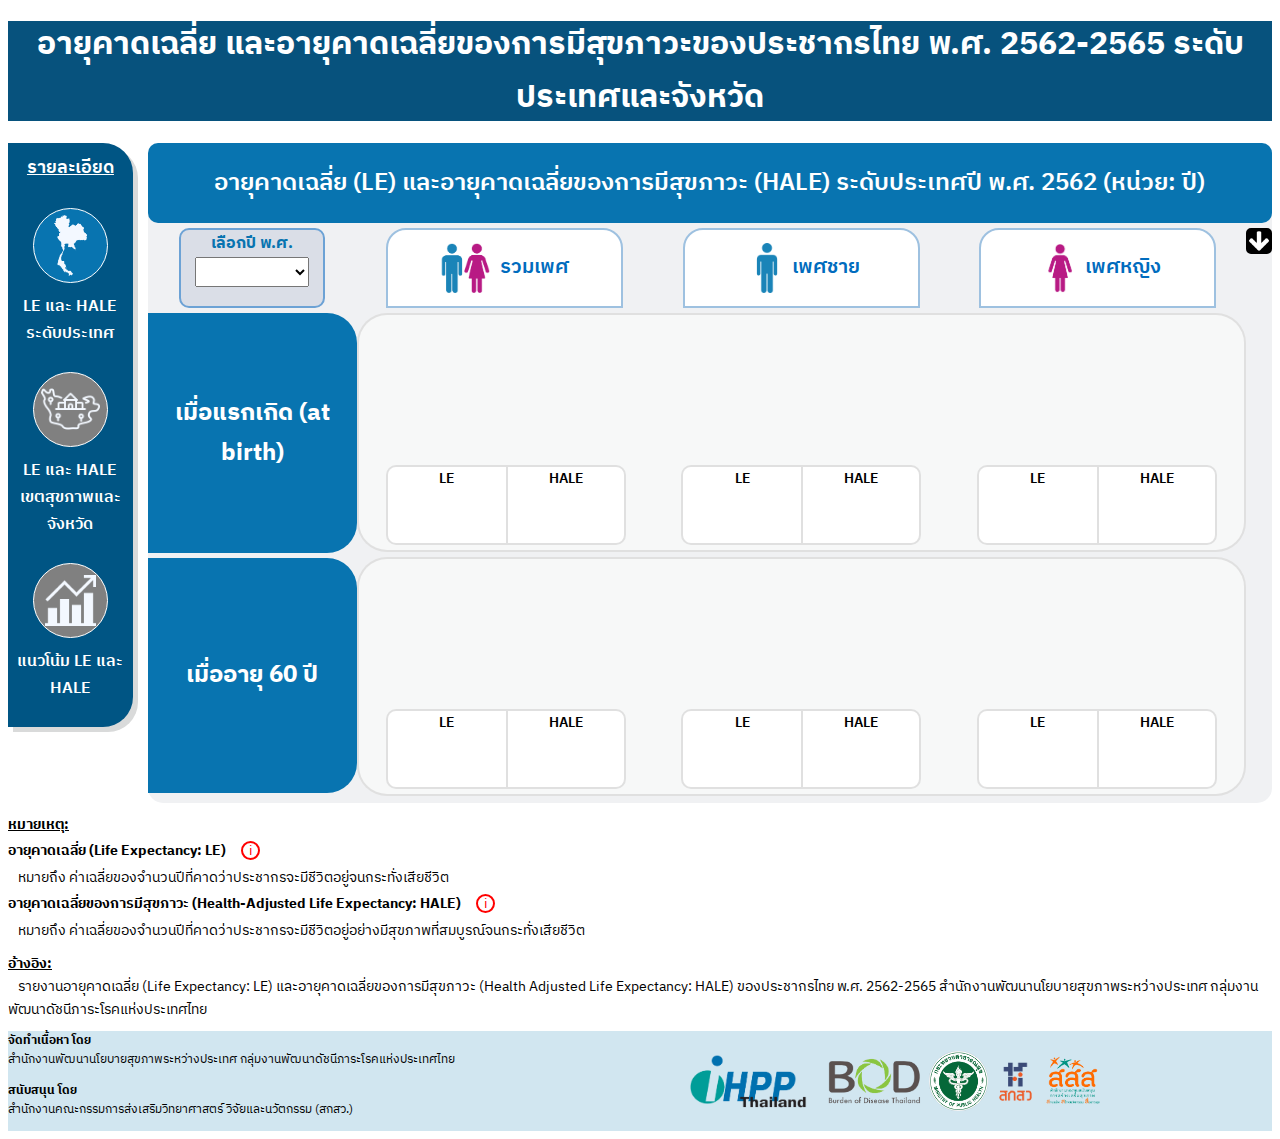
<file: index.html>
<!DOCTYPE html>
<html>
<head>
    <title>อายุคาดเฉลี่ย และอายุคาดเฉลี่ยของการมีสุขภาวะของประชากรไทย</title>
    <link rel="stylesheet" href="css/index.css"> </head>
    <link href="https://fonts.googleapis.com/css2?family=IBM+Plex+Sans+Thai:wght@100;200;300;400;500;600;700&display=swap" rel="stylesheet">
    <link href="css/select2.min.css" rel="stylesheet" />
    <meta name="viewport" content="width=device-width, initial-scale=1.0">
    <meta charset="UTF-8">
    <script src="scripts/plotly-2.34.0.min.js"></script>
    <script src="scripts/d3.v7.min.js"></script>
    <script src="scripts/html2canvas.min.js"></script>
    <script src="scripts/jquery-3.7.1.min.js"></script>
    <script src="scripts/select2.min.js"></script>
</head>
<body>
    <h1 class="header" id="header">อายุคาดเฉลี่ย และอายุคาดเฉลี่ยของการมีสุขภาวะของประชากรไทย พ.ศ. 2562-2565 ระดับประเทศและจังหวัด</h1>
    <div id="section-block">
        <div id="nav-panel">
            <div id="menu-panel"> 
                <div class="menu-name" id="menu-topic">รายละเอียด</div>
                <div class="pic-frame" id="thai-map-frame" style="background-color: #0874b0;">
                    <a href="index.html" class="menu-link">
                        <img class="menu-pic" id="thai-icon" src="assets/Menu - Thailand.png" alt="country-level">
                    </a>
                </div>
                <H4 class="menu-name">LE และ HALE<br>ระดับประเทศ</H4>
                <div class="pic-frame" id="province-frame" style="background-color: gray;">
                    <a href="district-province/district.html" class="menu-link">
                        <img class="menu-pic" id="dt-icon" src="assets/Menu - Province.png" alt="distric-province-level">
                    </a>
                </div>
                <H4 class="menu-name">LE และ HALE<br>เขตสุขภาพและจังหวัด</H4>
                <div class="pic-frame" id="trend-frame" style="background-color: gray;">
                    <a href="trend/trend-country.html" class="menu-link">
                        <img class="menu-pic" id="trend-icon" src="assets/Menu - Trend.png" alt="trend">
                    </a>
                </div>
                <H4 class="menu-name">แนวโน้ม LE และ HALE</H4>
            </div>
        </div>
        <!---->
        <div class="content", id="content">
            <h2 class="section-name" id="section-name-thailand">อายุคาดเฉลี่ย (LE) และอายุคาดเฉลี่ยของการมีสุขภาวะ (HALE) ระดับประเทศปี พ.ศ. 2562 (หน่วย: ปี)</H2>
            <div class="content-block">
                <div id="filter-and-type">
                    <div id="year-filter-th">
                        <b id="year-filter-title-th">เลือกปี พ.ศ.</b>
                        <select id="year-dd-th"></select>
                    </div>
                    <div id="at-birth-name">เมื่อแรกเกิด (at birth)</div>
                    <div id="at-60-name">เมื่ออายุ 60 ปี</div>
                </div>
                <div id="both-section">
                    <div class="section-name-frame">
                        <div class="sex-pic-frame" id="both-pic-frame">
                            <img src="assets\Page1 - Both-sex.png" alt="both-sex" class="sex-pic">
                        </div>
                        <div class="sex-type">รวมเพศ</div>
                    </div>
                    <div class="type-block" id="both-birth-block">
                        <div class="bar-chart" id="both-at-birth"></div>
                        <div class="numbers">
                            <div class="card-box-left">LE<br><div id="both-at-birth-le"></div></div>
                            <div class="card-box-right">HALE<br><div id="both-at-birth-hale"></div></div>
                        </div>
                    </div>
                    <div class="type-block" id="both-60-block">
                        <div id="both-at-60"></div>
                        <div class="numbers">
                            <div class="card-box-left">LE<br><div id="both-at-60-le"></div></div>
                            <div class="card-box-right">HALE<br><div id="both-at-60-hale"></div></div>
                        </div>
                    </div>
                </div>
                <div id="male-section">
                    <div class="section-name-frame">
                        <div class="sex-pic-frame">
                            <img src="assets\Page1 - Male.png" alt="male-sex" class="sex-pic">
                        </div>
                        <div class="sex-type">เพศชาย</div>
                    </div>
                    <div class="type-block" id="male-birth-block">
                        <div id="male-at-birth"></div>
                        <div class="numbers">
                            <div class="card-box-left">LE<br><div id="male-at-birth-le"></div></div>
                            <div class="card-box-right">HALE<br><div id="male-at-birth-hale"></div></div>
                        </div>
                    </div>
                    <div class="type-block" id="male-60-block">
                        <div id="male-at-60"></div>
                        <div class="numbers">
                            <div class="card-box-left">LE<br><div id="male-at-60-le"></div></div>
                            <div class="card-box-right">HALE<br><div id="male-at-60-hale"></div></div>
                        </div>
                    </div>
                </div>
                <div id="female-section">
                    <div class="section-name-frame">
                        <div class="sex-pic-frame">
                            <img src="assets\Page1 - Female.png" alt="female-sex" class="sex-pic">
                        </div>
                        <div class="sex-type">เพศหญิง</div>
                    </div>
                    <div class="type-block" id="female-birth-block">
                        <div id="female-at-birth"></div>
                        <div class="numbers">
                            <div class="card-box-left">LE<br><div id="female-at-birth-le"></div></div>
                            <div class="card-box-right">HALE<br><div id="female-at-birth-hale"></div></div>
                        </div>
                    </div>
                    <div class="type-block" id="female-60-block">
                        <div id="female-at-60"></div>
                        <div class="numbers">
                            <div class="card-box-left">LE<br><div id="female-at-60-le"></div></div>
                            <div class="card-box-right">HALE<br><div id="female-at-60-hale"></div></div>
                        </div>
                    </div>
                </div>
                <Flex data-html2canvas-ignore>
                <div class="download-container">
                    <img src="assets/download icon.png" alt="Download Image" id="download-image">
                    <div class="download-menu" id="download-dd">
                        <div class="download-topic">ข้อมูล</div>
                        <a href="#" id="download-csv">CSV</a>
                        <div class="download-topic">รูปภาพ</div>
                        <a href="#" id="capture-button-jpg">JPG</a>
                        <a href="#" id="capture-button-png">PNG</a>
                    </div>
                </div>
                </Flex>
            </div>
            <!---->
        </div>
    </div>
    <div class="remark">
        <p class="remark-topic">หมายเหตุ:</p>
        <div class="cal-type">อายุคาดเฉลี่ย (Life Expectancy: LE) <span class="info-icon" id="info-1">i</span>      
            <span class="tooltip" id="tooltip-1">• อายุคาดเฉลี่ยเมื่อแรกเกิด (Life Expectancy at birth) หมายถึง ค่าเฉลี่ยของจำนวนปีที่คาดว่าประชากรจะมีชีวิตอยู่ตั้งแต่แรกเกิดจนกระทั่งเสียชีวิต
                                                    <br><br>
                                                    • อายุคาดเฉลี่ยเมื่ออายุ 60 ปี (Life expectancy at age 60 years) หมายถึง ค่าเฉลี่ยของจำนวนปีที่คาดว่าประชากรจะมีชีวิตอยู่เมื่ออายุ 60 ปี จนกระทั่งเสียชีวิต
            </span>
        </div> 
        <p class="meaning">หมายถึง ค่าเฉลี่ยของจำนวนปีที่คาดว่าประชากรจะมีชีวิตอยู่จนกระทั่งเสียชีวิต</p>
        <div class="cal-type">
            <span class="cal-name">อายุคาดเฉลี่ยของการมีสุขภาวะ (Health-Adjusted Life Expectancy: HALE)</span>
            <span class="info-icon" id="info-2">i</span>
            <span class="tooltip" id="tooltip-2">• อายุคาดเฉลี่ยของการมีสุขภาวะที่เมื่อแรกเกิด (Health-Adjusted Life Expectancy at birth) 
                                                   หมายถึง ค่าเฉลี่ยของจำนวนปีที่คาดว่าประชากรจะมีชีวิตอยู่อย่างมีสุขภาพที่สมบูรณ์ตั้งแต่แรกเกิดจนกระทั่งเสียชีวิต
                                                    <br><br>
                                                 • อายุคาดเฉลี่ยของการมีสุขภาวะที่ปรับด้วยสุขภาพเมื่ออายุ 60 ปี (Health-Adjusted Life Expectancy at age 60 years) 
                                                   หมายถึง ค่าเฉลี่ยของจำนวนปีที่คาดว่าประชากรจะมีชีวิตอยู่อย่างมีสุขภาพที่สมบูรณ์อยู่เมื่ออายุ 60 ปี จนกระทั่งเสียชีวิต
            </span>
        </div> 
        <p class="meaning">หมายถึง ค่าเฉลี่ยของจำนวนปีที่คาดว่าประชากรจะมีชีวิตอยู่อย่างมีสุขภาพที่สมบูรณ์จนกระทั่งเสียชีวิต</p>
        <p class="remark-topic">อ้างอิง:</p>
        <p id="ref-text">รายงานอายุคาดเฉลี่ย (Life Expectancy: LE) และอายุคาดเฉลี่ยของการมีสุขภาวะ (Health Adjusted Life Expectancy: HALE) ของประชากรไทย พ.ศ. 2562-2565 สํานักงานพัฒนานโยบายสุขภาพระหว่างประเทศ กลุ่มงานพัฒนาดัชนีภาระโรคแห่งประเทศไทย</p>
    </div>
    <div id="footer">
        <div id="footer-text">
            <b class="footer-text-1">จัดทำเนื้อหา โดย</b>
            <p class="footer-text-2">สํานักงานพัฒนานโยบายสุขภาพระหว่างประเทศ กลุ่มงานพัฒนาดัชนีภาระโรคแห่งประเทศไทย</p>
            <b class="footer-text-1">สนับสนุน โดย</b>
            <p class="footer-text-2">สำนักงานคณะกรรมการส่งเสริมวิทยาศาสตร์ วิจัยและนวัตกรรม (สกสว.)</p>
        </div>
        <div id="footer-logo-frame">
            <img class="footer-logo" src="assets/IHPP.png" alt="IHPP">
            <img class="footer-logo" src="assets/BOD.png" alt="BOD">
            <img class="footer-logo" src="assets/MOPH.png" alt="MOPH">
            <img class="footer-logo" src="assets/TSRI.png" alt="TSRI">
            <img class="footer-logo" src="assets/ThaiHealth.png" alt="ThaiHealth">
        </div>
    </div>
    <script src="scripts/th.js"></script>
</body>
</html>
</file>
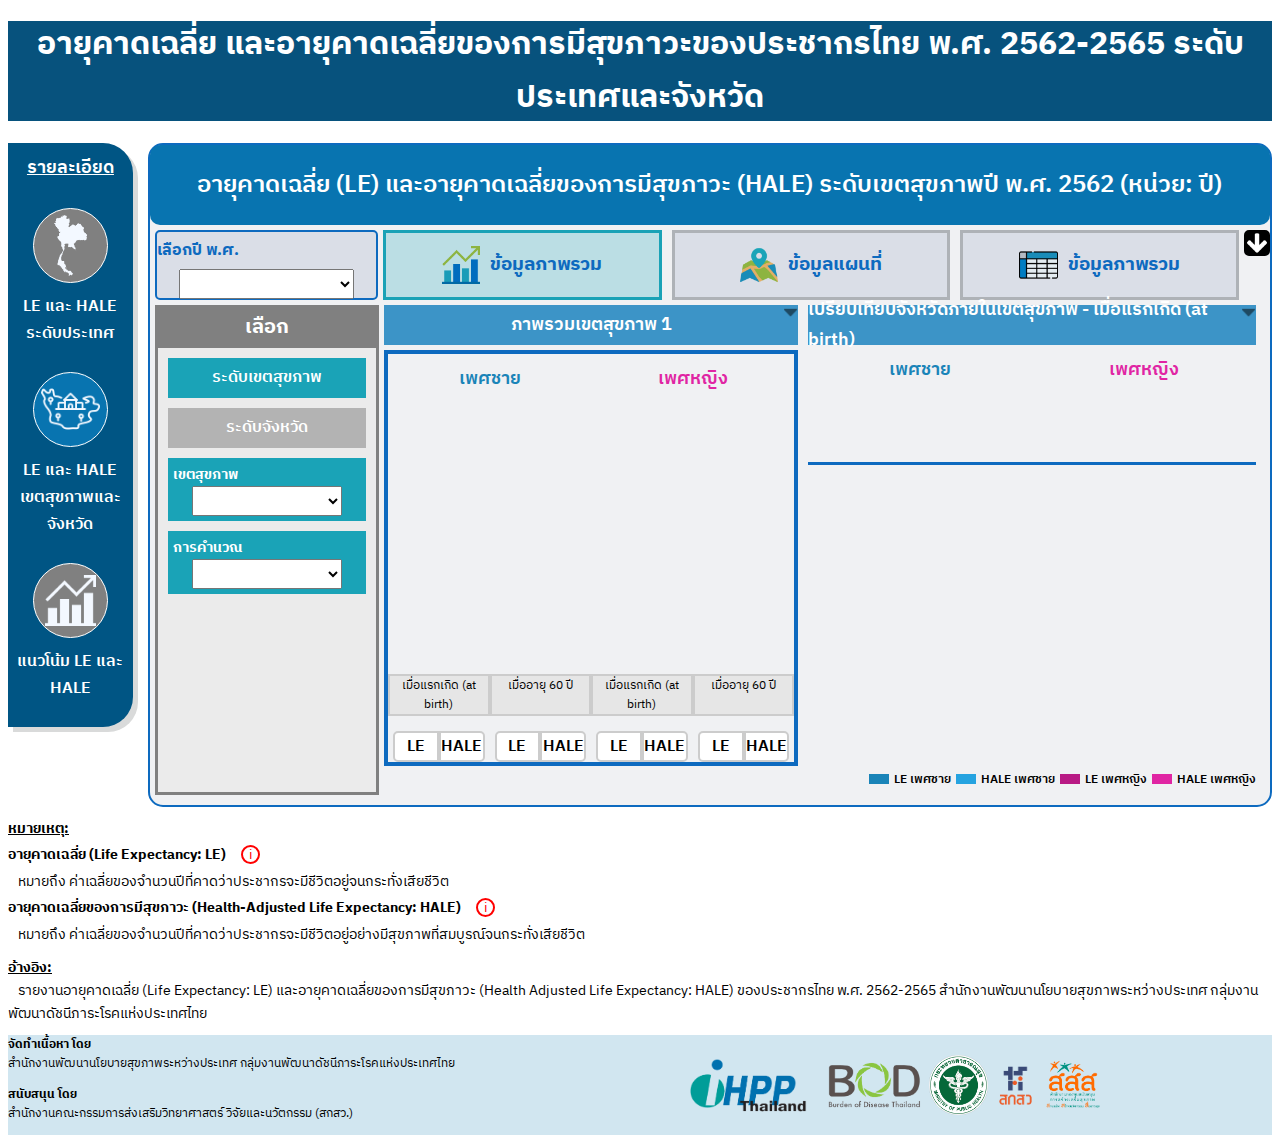
<file: district-province/district.html>
<!DOCTYPE html>
<html>
<head>
    <title>อายุคาดเฉลี่ย และอายุคาดเฉลี่ยของการมีสุขภาวะของประชากรไทย</title>
    <link rel="stylesheet" href="../css/page-2-district.css"> </head>
    <link href="https://fonts.googleapis.com/css2?family=IBM+Plex+Sans+Thai:wght@100;200;300;400;500;600;700&display=swap" rel="stylesheet">
    <link href="../css/select2.min.css" rel="stylesheet" />
    <meta name="viewport" content="width=device-width, initial-scale=1.0">
    <meta charset="UTF-8">
    <script src="../scripts/plotly-2.34.0.min.js"></script>
    <script src="../scripts/d3.v7.min.js"></script>
    <script src="../scripts/html2canvas.min.js"></script>
    <script src="../scripts/xlsx.full.min.js"></script>
    <script src="../scripts/jquery-3.7.1.min.js"></script>
    <script src="../scripts/select2.min.js"></script>
</head>
<body>
    <h1 class="header" id="header">อายุคาดเฉลี่ย และอายุคาดเฉลี่ยของการมีสุขภาวะของประชากรไทย พ.ศ. 2562-2565 ระดับประเทศและจังหวัด</h1>
    <div id="section-block">
        <div id="nav-panel">
            <div id="menu-panel"> 
                <div class="menu-name" id="menu-topic">รายละเอียด</div>
                <div class="pic-frame" id="thai-map-frame" style="background-color: gray;">
                    <a href="../index.html" class="menu-link">
                        <img class="menu-pic" id="thai-icon" src="../assets/Menu - Thailand.png" alt="country-level">
                    </a>
                </div>
                <H4 class="menu-name">LE และ HALE<br>ระดับประเทศ</H4>
                <div class="pic-frame" id="province-frame" style="background-color: #0874b0;">
                    <a href="../district-province/district.html" class="menu-link">
                        <img class="menu-pic" id="dt-icon" src="../assets/Menu - Province.png" alt="distric-province-level">
                    </a>
                </div>
                <H4 class="menu-name">LE และ HALE<br>เขตสุขภาพและจังหวัด</H4>
                <div class="pic-frame" id="trend-frame" style="background-color: gray;">
                    <a href="../trend/trend-country.html" class="menu-link">
                        <img class="menu-pic" id="trend-icon" src="../assets/Menu - Trend.png" alt="trend">
                    </a>
                </div>
                <H4 class="menu-name">แนวโน้ม LE และ HALE</H4>
            </div>
        </div>
        <!---->
        <div class="content" id="content">
            <h2 class="section-name" id="section-name-dt">อายุคาดเฉลี่ย (LE) และอายุคาดเฉลี่ยของการมีสุขภาวะ (HALE) ระดับเขตสุขภาพปี พ.ศ. 2562 (หน่วย: ปี)</h2>
            <div class="year-filter-and-tabs">
                <div class="year-filter">
                    <b class="year-filter-title">เลือกปี พ.ศ.</b>
                    <select class="filter" id="year-dd-dt"></select>
                </div>
                <a class="tab-frame" style="background-color: #bbdee4; border:solid 3px #1aa2b6;" 
                href="../district-province/district.html">
                    <img class="tab-pic" src="../assets/Page2 - Overview.png" alt="page2-overview">
                    <h3 class="tab-name">ข้อมูลภาพรวม</h3>
                </a>
                <a class="tab-frame" style="background-color: #dadee7; border:solid 3px #aeb2b7;" 
                href="../district-province/map.html">
                    <img class="tab-pic" src="../assets/Page2 - map.png" alt="page2-map">
                    <h3 class="tab-name">ข้อมูลแผนที่</h3>
                </a>
                <a class="tab-frame" style="background-color: #dadee7; border:solid 3px #aeb2b7;" 
                href="../district-province/table.html">
                    <img class="tab-pic" src="../assets/Page2 - Table.png" alt="page2-table">
                    <h3 class="tab-name">ข้อมูลภาพรวม</h3>
                </a>
                <Flex data-html2canvas-ignore>
                <div class="download-container">
                    <img src="../assets/download icon.png" alt="Download Image" id="download-image">
                    <div class="download-menu" id="download-dd">
                        <div class="download-topic">ข้อมูล</div>
                        <a href="#" id="download-csv">CSV</a>
                        <div class="download-topic">รูปภาพ</div>
                        <a href="#" id="capture-button-jpg">JPG</a>
                        <a href="#" id="capture-button-png">PNG</a>
                    </div>
                </div>
                </Flex>
            </div>
            <div class="filter-and-content-block">
                <div id="filter-panel">
                    <div class="filter-panel-name">เลือก</div>
                    <a href="../district-province/district.html" style="background-color: #1aa3b7;" class="level-tab">ระดับเขตสุขภาพ</a>
                    <a href="../district-province/province.html" style="background-color: #b3b3b3;" class="level-tab">ระดับจังหวัด</a>
                    <div id="dt-filter">
                        <h4 class="filter-name">เขตสุขภาพ</h4>
                        <select class="filter" id="dt-dd"></select>
                    </div>
                    <div id="dt-filter">
                        <h4 class="filter-name">การคำนวณ</h4>
                        <select class="filter" id="type-dd"></select>
                    </div>
                </div>
                <div id="dt-block">
                    <div id="content-name-1-dt">
                        <span id="name-title-1">ภาพรวมเขตสุขภาพ 1</span>
                        <Flex data-html2canvas-ignore>
                        <img src="../assets/dropdown-arrow.png" alt="Button" id="download-image-chart">
                        <div class="download-menu" id="download-dd-chart">
                            <a href="#" id="capture-button-jpg-chart" class="capture-chart">JPG</a>
                            <a href="#" id="capture-button-png-chart" class="capture-chart">PNG</a>
                        </div>
                        </Flex>
                    </div>
                    <div id="dt-content">
                        <div id="dt-male">
                            <div class="dt-header">
                                <div class="sex-male">เพศชาย</div>
                            </div>
                            <div class="dt-bar-chart">
                                <div class="bar-chart" id="dt-male-at-birth"></div>
                                <div class="bar-chart" id="dt-male-at-60"></div>
                            </div>
                            <div class="dt-type-name">
                                <div class="dt-type-name-value">เมื่อแรกเกิด (at birth)</div>
                                <div class="dt-type-name-value">เมื่ออายุ 60 ปี</div>
                            </div>
                            <div class="dt-value">
                                <div class="card-box-left">
                                    <div>LE</div>
                                    <div id="dt-male-at-birth-le"></div>
                                </div>
                                <div class="card-box-right">
                                    <div>HALE</div>
                                    <div id="dt-male-at-birth-hale"></div>
                                </div>
                                <div class="card-box-left">
                                    <div>LE</div>
                                    <div id="dt-male-at-60-le"></div>
                                </div>
                                <div class="card-box-right">
                                    <div>HALE</div>
                                    <div id="dt-male-at-60-hale"></div>
                                </div>
                            </div>
                        </div>
                        <div id="dt-female">
                            <div class="dt-header">
                                <div class="sex-female">เพศหญิง</div>
                            </div>
                            <div class="dt-bar-chart">
                                <div class="bar-chart" id="dt-female-at-birth"></div>
                                <div class="bar-chart" id="dt-female-at-60"></div>
                            </div>
                            <div class="dt-type-name">
                                <div class="dt-type-name-value">เมื่อแรกเกิด (at birth)</div>
                                <div class="dt-type-name-value">เมื่ออายุ 60 ปี</div>
                            </div>
                            <div class="dt-value">
                                <div class="card-box-left">
                                    <div>LE</div>
                                    <div id="dt-female-at-birth-le"></div>
                                </div>
                                <div class="card-box-right">
                                    <div>HALE</div>
                                    <div id="dt-female-at-birth-hale"></div>
                                </div>
                                <div class="card-box-left">
                                    <div>LE</div>
                                    <div id="dt-female-at-60-le"></div>
                                </div>
                                <div class="card-box-right">
                                    <div>HALE</div>
                                    <div id="dt-female-at-60-hale"></div>
                                </div>
                            </div>
                        </div>
                    </div>
                </div>
                <div id="pv-block">
                    <div id="content-name-2-dt">
                        <span id="name-title-2">เปรียบเทียบจังหวัดภายในเขตสุขภาพ - เมื่อแรกเกิด (at birth)</span>
                        <Flex data-html2canvas-ignore>
                        <img src="../assets/dropdown-arrow.png" alt="Button" id="download-image-chart-2">
                        <div class="download-menu" id="download-dd-chart-2">
                            <a href="#" id="capture-button-jpg-chart-2" class="capture-chart">JPG</a>
                            <a href="#" id="capture-button-png-chart-2" class="capture-chart">PNG</a>
                        </div>
                        </Flex>
                    </div>
                    <div id="pv-content">
                        <div id="pv-male">
                            <div class="pv-header">
                                <div class="sex-male">เพศชาย</div>
                            </div>
                            <div class="hbar-chart" id="pv-male-dt"></div>
                            <div class="hbar-chart" id="pv-male-pv"></div>
                        </div>
                        <div id="pv-female">
                            <div class="pv-header">
                                <div class="sex-female">เพศหญิง</div>
                            </div>
                            <div class="hbar-chart" id="pv-female-dt"></div>
                            <div class="hbar-chart" id="pv-female-pv"></div>
                        </div>
                    </div>
                    <div id="legend">
                        <div id="legend-le-m" style="background-color:#1a84b8;"></div>
                        <div class="legend-name">LE เพศชาย</div>
                        <div id="legend-hale-m" style="background-color:#25a3e0;"></div>
                        <div class="legend-name">HALE เพศชาย</div>
                        <div id="legend-le-fm" style="background-color:#b81a84;"></div>
                        <div class="legend-name">LE เพศหญิง</div>
                        <div id="legend-hale-fm" style="background-color:#e025a3;"></div>
                        <div class="legend-name">HALE เพศหญิง</div>
                    </div>
                </div>
            </div>
        </div>
        <!---->
    </div>
    <div class="remark">
        <p class="remark-topic">หมายเหตุ:</p>
        <div class="cal-type">อายุคาดเฉลี่ย (Life Expectancy: LE) <span class="info-icon" id="info-1">i</span>      
            <span class="tooltip" id="tooltip-1">• อายุคาดเฉลี่ยเมื่อแรกเกิด (Life Expectancy at birth) หมายถึง ค่าเฉลี่ยของจำนวนปีที่คาดว่าประชากรจะมีชีวิตอยู่ตั้งแต่แรกเกิดจนกระทั่งเสียชีวิต
                                                    <br><br>
                                                    • อายุคาดเฉลี่ยเมื่ออายุ 60 ปี (Life expectancy at age 60 years) หมายถึง ค่าเฉลี่ยของจำนวนปีที่คาดว่าประชากรจะมีชีวิตอยู่เมื่ออายุ 60 ปี จนกระทั่งเสียชีวิต
            </span>
        </div> 
        <p class="meaning">หมายถึง ค่าเฉลี่ยของจำนวนปีที่คาดว่าประชากรจะมีชีวิตอยู่จนกระทั่งเสียชีวิต</p>
        <div class="cal-type">
            <span class="cal-name">อายุคาดเฉลี่ยของการมีสุขภาวะ (Health-Adjusted Life Expectancy: HALE)</span>
            <span class="info-icon" id="info-2">i</span>
            <span class="tooltip" id="tooltip-2">• อายุคาดเฉลี่ยของการมีสุขภาวะที่เมื่อแรกเกิด (Health-Adjusted Life Expectancy at birth) 
                                                   หมายถึง ค่าเฉลี่ยของจำนวนปีที่คาดว่าประชากรจะมีชีวิตอยู่อย่างมีสุขภาพที่สมบูรณ์ตั้งแต่แรกเกิดจนกระทั่งเสียชีวิต
                                                    <br><br>
                                                 • อายุคาดเฉลี่ยของการมีสุขภาวะที่ปรับด้วยสุขภาพเมื่ออายุ 60 ปี (Health-Adjusted Life Expectancy at age 60 years) 
                                                   หมายถึง ค่าเฉลี่ยของจำนวนปีที่คาดว่าประชากรจะมีชีวิตอยู่อย่างมีสุขภาพที่สมบูรณ์อยู่เมื่ออายุ 60 ปี จนกระทั่งเสียชีวิต
            </span>
        </div> 
        <p class="meaning">หมายถึง ค่าเฉลี่ยของจำนวนปีที่คาดว่าประชากรจะมีชีวิตอยู่อย่างมีสุขภาพที่สมบูรณ์จนกระทั่งเสียชีวิต</p>
        <p class="remark-topic">อ้างอิง:</p>
        <p id="ref-text">รายงานอายุคาดเฉลี่ย (Life Expectancy: LE) และอายุคาดเฉลี่ยของการมีสุขภาวะ (Health Adjusted Life Expectancy: HALE) ของประชากรไทย พ.ศ. 2562-2565 สํานักงานพัฒนานโยบายสุขภาพระหว่างประเทศ กลุ่มงานพัฒนาดัชนีภาระโรคแห่งประเทศไทย</p>
    </div>
    <div id="footer">
        <div id="footer-text">
            <b class="footer-text-1">จัดทำเนื้อหา โดย</b>
            <p class="footer-text-2">สํานักงานพัฒนานโยบายสุขภาพระหว่างประเทศ กลุ่มงานพัฒนาดัชนีภาระโรคแห่งประเทศไทย</p>
            <b class="footer-text-1">สนับสนุน โดย</b>
            <p class="footer-text-2">สำนักงานคณะกรรมการส่งเสริมวิทยาศาสตร์ วิจัยและนวัตกรรม (สกสว.)</p>
        </div>
        <div id="footer-logo-frame">
            <img class="footer-logo" src="../assets/IHPP.png" alt="IHPP">
            <img class="footer-logo" src="../assets/BOD.png" alt="BOD">
            <img class="footer-logo" src="../assets/MOPH.png" alt="MOPH">
            <img class="footer-logo" src="../assets/TSRI.png" alt="TSRI">
            <img class="footer-logo" src="../assets/ThaiHealth.png" alt="ThaiHealth">
        </div>
    </div>
    <script src="../scripts/dt.js"></script>
</body>
</html>
</file>
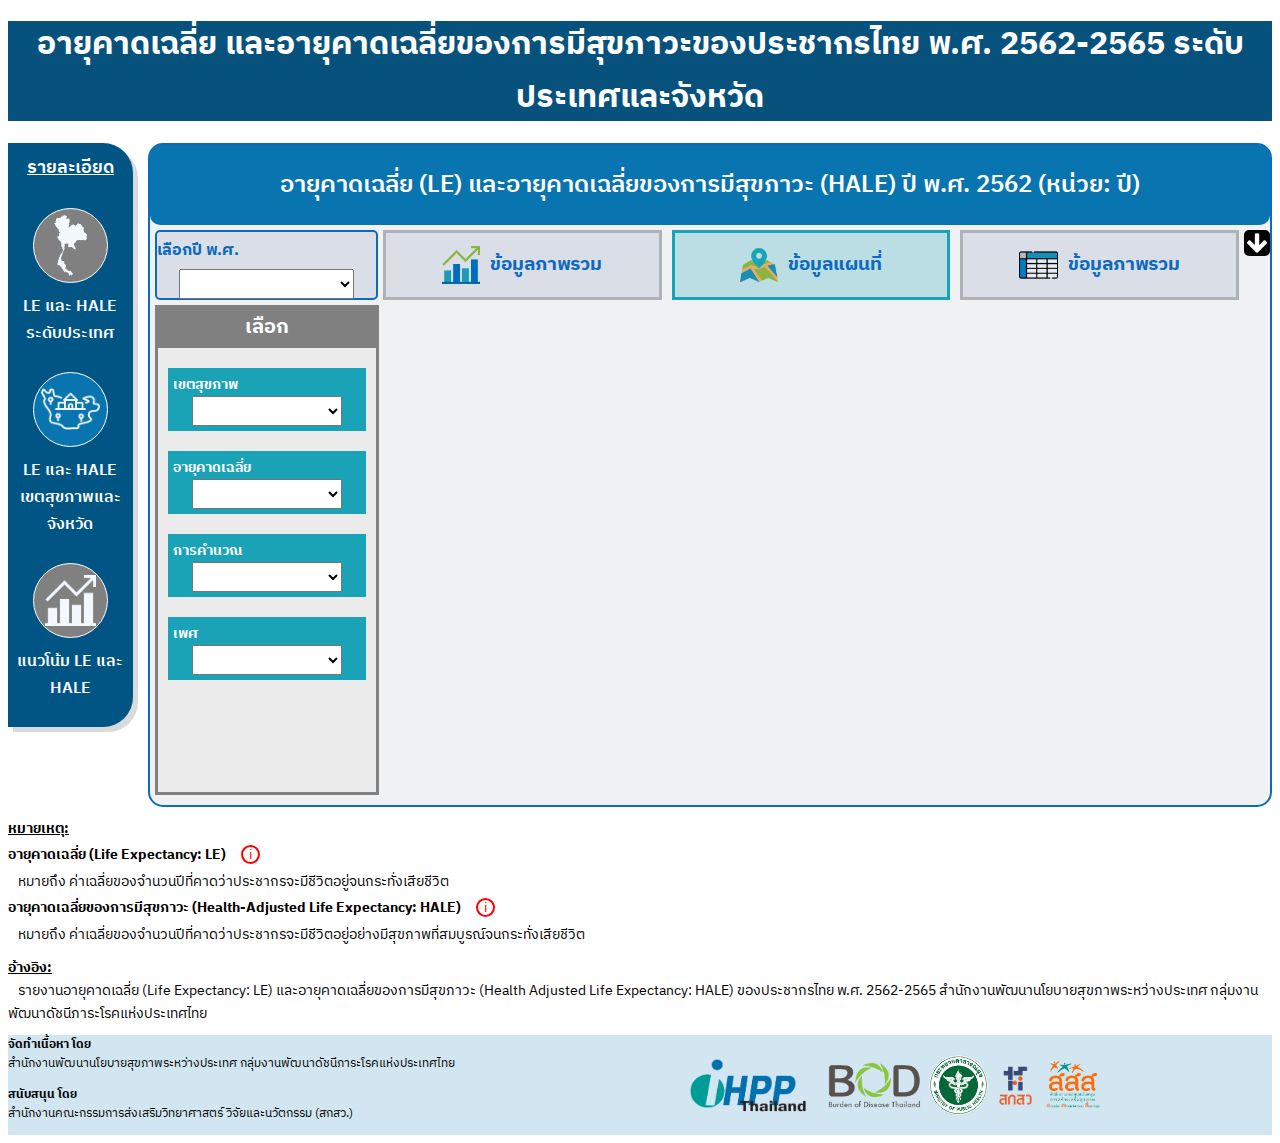
<file: district-province/map.html>
<!DOCTYPE html>
<html>
<head>
    <title>อายุคาดเฉลี่ย และอายุคาดเฉลี่ยของการมีสุขภาวะของประชากรไทย</title>
    <link rel="stylesheet" href="../css/page-2-map.css"> </head>
    <link rel="stylesheet" href="../leaflet/leaflet.css">
    <link href="https://fonts.googleapis.com/css2?family=IBM+Plex+Sans+Thai:wght@100;200;300;400;500;600;700&display=swap" rel="stylesheet">
    <link href="../css/select2.min.css" rel="stylesheet" />
    <meta name="viewport" content="width=device-width, initial-scale=1.0">
    <meta charset="UTF-8">
    <script src="../scripts/plotly-2.34.0.min.js" charset="utf-8"></script>
    <script src="../leaflet/leaflet.js"></script>
    <script src="../scripts/html2canvas.min.js"></script>
    <script src="../scripts/xlsx.full.min.js"></script>
    <script src="../scripts/jquery-3.7.1.min.js"></script>
    <script src="../scripts/select2.min.js"></script>
</head>
<body>
    <h1 class="header" id="header">อายุคาดเฉลี่ย และอายุคาดเฉลี่ยของการมีสุขภาวะของประชากรไทย พ.ศ. 2562-2565 ระดับประเทศและจังหวัด</h1>
    <div id="section-block">
        <div id="nav-panel">
            <div id="menu-panel"> 
                <div class="menu-name" id="menu-topic">รายละเอียด</div>
                <div class="pic-frame" id="thai-map-frame" style="background-color: gray;">
                    <a href="../index.html" class="menu-link">
                        <img class="menu-pic" id="thai-icon" src="../assets/Menu - Thailand.png" alt="country-level">
                    </a>
                </div>
                <H4 class="menu-name">LE และ HALE<br>ระดับประเทศ</H4>
                <div class="pic-frame" id="province-frame" style="background-color: #0874b0;">
                    <a href="../district-province/district.html" class="menu-link">
                        <img class="menu-pic" id="dt-icon" src="../assets/Menu - Province.png" alt="distric-province-level">
                    </a>
                </div>
                <H4 class="menu-name">LE และ HALE<br>เขตสุขภาพและจังหวัด</H4>
                <div class="pic-frame" id="trend-frame" style="background-color: gray;">
                    <a href="../trend/trend-country.html" class="menu-link">
                        <img class="menu-pic" id="trend-icon" src="../assets/Menu - Trend.png" alt="trend">
                    </a>
                </div>
                <H4 class="menu-name">แนวโน้ม LE และ HALE</H4>
            </div>
        </div>
        <!---->
        <div class="content" id="content">
            <h2 class="section-name" id="section-name-map">อายุคาดเฉลี่ย (LE) และอายุคาดเฉลี่ยของการมีสุขภาวะ (HALE) ปี พ.ศ. 2562 (หน่วย: ปี)</h2>
            <div class="year-filter-and-tabs">
                <div class="year-filter">
                    <b class="year-filter-title">เลือกปี พ.ศ.</b>
                    <select class="filter" id="year-dd-map"></select>
                </div>
                <a class="tab-frame" style="background-color: #dadee7; border:solid 3px #aeb2b7;" 
                href="../district-province/district.html">
                    <img class="tab-pic" src="../assets/Page2 - Overview.png" alt="page2-overview">
                    <h3 class="tab-name">ข้อมูลภาพรวม</h3>
                </a>
                <a class="tab-frame" style="background-color: #bbdee4; border:solid 3px #1aa2b6;" 
                href="../district-province/map.html">
                    <img class="tab-pic" src="../assets/Page2 - map.png" alt="page2-map">
                    <h3 class="tab-name">ข้อมูลแผนที่</h3>
                </a>
                <a class="tab-frame" style="background-color: #dadee7; border:solid 3px #aeb2b7;" 
                href="../district-province/table.html">
                    <img class="tab-pic" src="../assets/Page2 - Table.png" alt="page2-table">
                    <h3 class="tab-name">ข้อมูลภาพรวม</h3>
                </a>   
                <Flex data-html2canvas-ignore>
                <div class="download-container">
                    <img src="../assets/download icon.png" alt="Download Image" id="download-image">
                    <div class="download-menu" id="download-dd">
                        <div class="download-topic">ข้อมูล</div>
                        <a href="#" id="download-csv">CSV</a>
                        <div class="download-topic">รูปภาพ</div>
                        <a href="#" id="capture-button-jpg">JPG</a>
                        <a href="#" id="capture-button-png">PNG</a>
                    </div>
                </div>
                </Flex>
            </div>
            <div class="filter-and-content-block">
                <div id="filter-panel-map">
                    <div class="filter-panel-name">เลือก</div>
                    <div id="dt-filter-map">
                        <h4 class="filter-name">เขตสุขภาพ</h4>
                        <select class="filter" id="dt-dd-map"></select>
                    </div>
                    <div id="metric-filter-map">
                        <h4 class="filter-name">อายุคาดเฉลี่ย</h4>
                        <select class="filter" id="metric-dd-map"></select>
                    </div>
                    <div id="type-filter-map">
                        <h4 class="filter-name">การคำนวณ</h4>
                        <select class="filter" id="type-dd-map"></select>
                    </div>
                    <div id="sex-filter-map">
                        <h4 class="filter-name">เพศ</h4>
                        <select class="filter" id="sex-dd-map"></select>
                    </div>
                </div>
                <div id="map-block">
                    <div id="map"></div>
                    <div id="colorbar-container"></div>
                    <div id="map-table"></div>
                </div>
            </div>
        </div>
        <!---->
    </div>
    <div class="remark">
        <p class="remark-topic">หมายเหตุ:</p>
        <div class="cal-type">อายุคาดเฉลี่ย (Life Expectancy: LE) <span class="info-icon" id="info-1">i</span>      
            <span class="tooltip" id="tooltip-1">• อายุคาดเฉลี่ยเมื่อแรกเกิด (Life Expectancy at birth) หมายถึง ค่าเฉลี่ยของจำนวนปีที่คาดว่าประชากรจะมีชีวิตอยู่ตั้งแต่แรกเกิดจนกระทั่งเสียชีวิต
                                                    <br><br>
                                                    • อายุคาดเฉลี่ยเมื่ออายุ 60 ปี (Life expectancy at age 60 years) หมายถึง ค่าเฉลี่ยของจำนวนปีที่คาดว่าประชากรจะมีชีวิตอยู่เมื่ออายุ 60 ปี จนกระทั่งเสียชีวิต
            </span>
        </div> 
        <p class="meaning">หมายถึง ค่าเฉลี่ยของจำนวนปีที่คาดว่าประชากรจะมีชีวิตอยู่จนกระทั่งเสียชีวิต</p>
        <div class="cal-type">
            <span class="cal-name">อายุคาดเฉลี่ยของการมีสุขภาวะ (Health-Adjusted Life Expectancy: HALE)</span>
            <span class="info-icon" id="info-2">i</span>
            <span class="tooltip" id="tooltip-2">• อายุคาดเฉลี่ยของการมีสุขภาวะที่เมื่อแรกเกิด (Health-Adjusted Life Expectancy at birth) 
                                                   หมายถึง ค่าเฉลี่ยของจำนวนปีที่คาดว่าประชากรจะมีชีวิตอยู่อย่างมีสุขภาพที่สมบูรณ์ตั้งแต่แรกเกิดจนกระทั่งเสียชีวิต
                                                    <br><br>
                                                 • อายุคาดเฉลี่ยของการมีสุขภาวะที่ปรับด้วยสุขภาพเมื่ออายุ 60 ปี (Health-Adjusted Life Expectancy at age 60 years) 
                                                   หมายถึง ค่าเฉลี่ยของจำนวนปีที่คาดว่าประชากรจะมีชีวิตอยู่อย่างมีสุขภาพที่สมบูรณ์อยู่เมื่ออายุ 60 ปี จนกระทั่งเสียชีวิต
            </span>
        </div> 
        <p class="meaning">หมายถึง ค่าเฉลี่ยของจำนวนปีที่คาดว่าประชากรจะมีชีวิตอยู่อย่างมีสุขภาพที่สมบูรณ์จนกระทั่งเสียชีวิต</p>
        <p class="remark-topic">อ้างอิง:</p>
        <p id="ref-text">รายงานอายุคาดเฉลี่ย (Life Expectancy: LE) และอายุคาดเฉลี่ยของการมีสุขภาวะ (Health Adjusted Life Expectancy: HALE) ของประชากรไทย พ.ศ. 2562-2565 สํานักงานพัฒนานโยบายสุขภาพระหว่างประเทศ กลุ่มงานพัฒนาดัชนีภาระโรคแห่งประเทศไทย</p>
    </div>
    <div id="footer">
        <div id="footer-text">
            <b class="footer-text-1">จัดทำเนื้อหา โดย</b>
            <p class="footer-text-2">สํานักงานพัฒนานโยบายสุขภาพระหว่างประเทศ กลุ่มงานพัฒนาดัชนีภาระโรคแห่งประเทศไทย</p>
            <b class="footer-text-1">สนับสนุน โดย</b>
            <p class="footer-text-2">สำนักงานคณะกรรมการส่งเสริมวิทยาศาสตร์ วิจัยและนวัตกรรม (สกสว.)</p>
        </div>
        <div id="footer-logo-frame">
            <img class="footer-logo" src="../assets/IHPP.png" alt="IHPP">
            <img class="footer-logo" src="../assets/BOD.png" alt="BOD">
            <img class="footer-logo" src="../assets/MOPH.png" alt="MOPH">
            <img class="footer-logo" src="../assets/TSRI.png" alt="TSRI">
            <img class="footer-logo" src="../assets/ThaiHealth.png" alt="ThaiHealth">
        </div>
    </div>
    <script src="../scripts/map.js"></script>
</body>
</html>
</file>
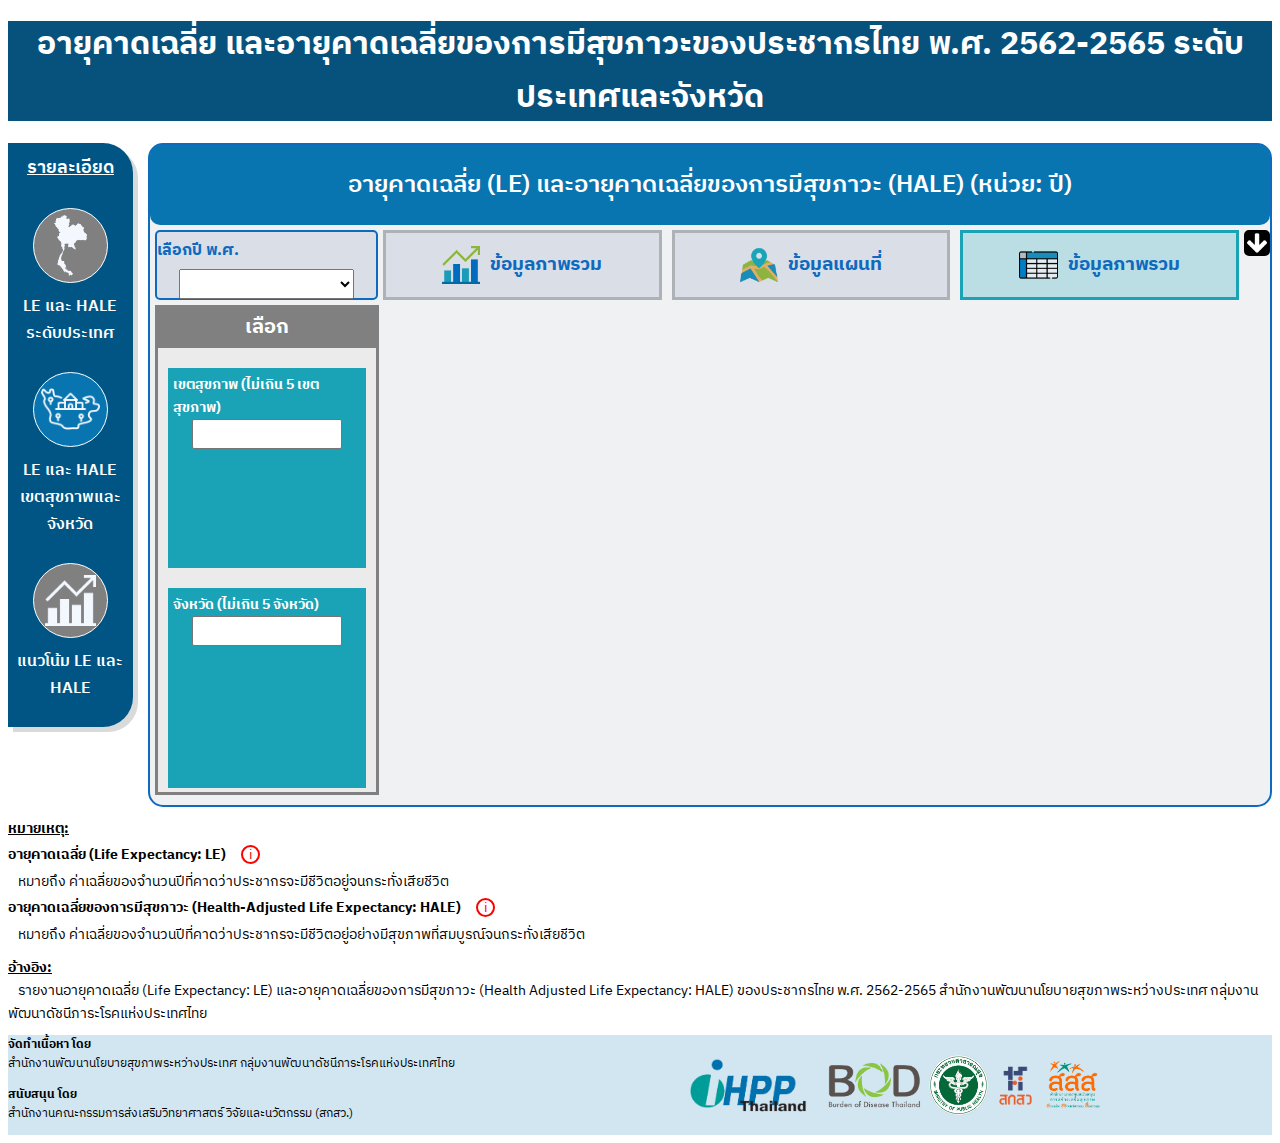
<file: district-province/table.html>
<!DOCTYPE html>
<html>
<head>
    <title>อายุคาดเฉลี่ย และอายุคาดเฉลี่ยของการมีสุขภาวะของประชากรไทย</title>
    <link rel="stylesheet" href="../css/page-2-table.css"> </head>
    <link href="https://fonts.googleapis.com/css2?family=IBM+Plex+Sans+Thai:wght@100;200;300;400;500;600;700&display=swap" rel="stylesheet">
    <link href="../css/select2.min.css" rel="stylesheet" />
    <meta name="viewport" content="width=device-width, initial-scale=1.0">
    <meta charset="UTF-8">
    <script src="../scripts/plotly-2.34.0.min.js"></script>
    <script src="../scripts/html2canvas.min.js"></script>
    <script src="../scripts/xlsx.full.min.js"></script>
    <script src="../scripts/jquery-3.7.1.min.js"></script>
    <script src="../scripts/select2.min.js"></script>
</head>
<body>
    <h1 class="header" id="header">อายุคาดเฉลี่ย และอายุคาดเฉลี่ยของการมีสุขภาวะของประชากรไทย พ.ศ. 2562-2565 ระดับประเทศและจังหวัด</h1>
    <div id="section-block">
        <div id="nav-panel">
            <div id="menu-panel"> 
                <div class="menu-name" id="menu-topic">รายละเอียด</div>
                <div class="pic-frame" id="thai-map-frame" style="background-color: gray;">
                    <a href="../index.html" class="menu-link">
                        <img class="menu-pic" id="thai-icon" src="../assets/Menu - Thailand.png" alt="country-level">
                    </a>
                </div>
                <H4 class="menu-name">LE และ HALE<br>ระดับประเทศ</H4>
                <div class="pic-frame" id="province-frame" style="background-color: #0874b0;">
                    <a href="../district-province/district.html" class="menu-link">
                        <img class="menu-pic" id="dt-icon" src="../assets/Menu - Province.png" alt="distric-province-level">
                    </a>
                </div>
                <H4 class="menu-name">LE และ HALE<br>เขตสุขภาพและจังหวัด</H4>
                <div class="pic-frame" id="trend-frame" style="background-color: gray;">
                    <a href="../trend/trend-country.html" class="menu-link">
                        <img class="menu-pic" id="trend-icon" src="../assets/Menu - Trend.png" alt="trend">
                    </a>
                </div>
                <H4 class="menu-name">แนวโน้ม LE และ HALE</H4>
            </div>
        </div>
        <!---->
        <div class="content" id="content">
            <h2 class="section-name" id="section-name-dt">อายุคาดเฉลี่ย (LE) และอายุคาดเฉลี่ยของการมีสุขภาวะ (HALE) (หน่วย: ปี)</h2>
            <div class="year-filter-and-tabs">
                <div class="year-filter">
                    <b class="year-filter-title">เลือกปี พ.ศ.</b>
                    <select class="filter" id="year-dd-table"></select>
                </div>
                <a class="tab-frame" style="background-color: #dadee7; border:solid 3px #aeb2b7;" 
                href="../district-province/district.html">
                    <img class="tab-pic" src="../assets/Page2 - Overview.png" alt="page2-overview">
                    <h3 class="tab-name">ข้อมูลภาพรวม</h3>
                </a>
                <a class="tab-frame" style="background-color: #dadee7; border:solid 3px #aeb2b7;" 
                href="../district-province/map.html">
                    <img class="tab-pic" src="../assets/Page2 - map.png" alt="page2-map">
                    <h3 class="tab-name">ข้อมูลแผนที่</h3>
                </a>
                <a class="tab-frame" style="background-color: #bbdee4; border:solid 3px #1aa2b6;" 
                href="../district-province/table.html">
                    <img class="tab-pic" src="../assets/Page2 - Table.png" alt="page2-table">
                    <h3 class="tab-name">ข้อมูลภาพรวม</h3>
                </a> 
                <Flex data-html2canvas-ignore>
                <div class="download-container">
                    <img src="../assets/download icon.png" alt="Download Image" id="download-image">
                    <div class="download-menu" id="download-dd">
                        <div class="download-topic">ข้อมูล</div>
                        <a href="#" id="download-csv">CSV</a>
                        <div class="download-topic">รูปภาพ</div>
                        <a href="#" id="capture-button-jpg">JPG</a>
                        <a href="#" id="capture-button-png">PNG</a>
                    </div>
                </div>
                </Flex>  
            </div>
            <div class="filter-and-content-block">
                <div id="filter-panel-table">
                    <div class="filter-panel-name">เลือก</div>
                    <div id="dt-filter-table">
                        <h4 class="filter-name">เขตสุขภาพ (ไม่เกิน 5 เขตสุขภาพ)</h4>
                        <select class="filter" id="dt-dd-table" multiple></select>
                    </div>
                    <div id="pv-filter-table">
                        <h4 class="filter-name">จังหวัด (ไม่เกิน 5 จังหวัด)</h4>
                        <select class="filter" id="pv-dd-table" multiple></select>
                    </div>
                </div>
                <div id="table-block">
                </div>
            </div>
        </div>
        <!---->
    </div>
    <div class="remark">
        <p class="remark-topic">หมายเหตุ:</p>
        <div class="cal-type">อายุคาดเฉลี่ย (Life Expectancy: LE) <span class="info-icon" id="info-1">i</span>      
            <span class="tooltip" id="tooltip-1">• อายุคาดเฉลี่ยเมื่อแรกเกิด (Life Expectancy at birth) หมายถึง ค่าเฉลี่ยของจำนวนปีที่คาดว่าประชากรจะมีชีวิตอยู่ตั้งแต่แรกเกิดจนกระทั่งเสียชีวิต
                                                    <br><br>
                                                    • อายุคาดเฉลี่ยเมื่ออายุ 60 ปี (Life expectancy at age 60 years) หมายถึง ค่าเฉลี่ยของจำนวนปีที่คาดว่าประชากรจะมีชีวิตอยู่เมื่ออายุ 60 ปี จนกระทั่งเสียชีวิต
            </span>
        </div> 
        <p class="meaning">หมายถึง ค่าเฉลี่ยของจำนวนปีที่คาดว่าประชากรจะมีชีวิตอยู่จนกระทั่งเสียชีวิต</p>
        <div class="cal-type">
            <span class="cal-name">อายุคาดเฉลี่ยของการมีสุขภาวะ (Health-Adjusted Life Expectancy: HALE)</span>
            <span class="info-icon" id="info-2">i</span>
            <span class="tooltip" id="tooltip-2">• อายุคาดเฉลี่ยของการมีสุขภาวะที่เมื่อแรกเกิด (Health-Adjusted Life Expectancy at birth) 
                                                   หมายถึง ค่าเฉลี่ยของจำนวนปีที่คาดว่าประชากรจะมีชีวิตอยู่อย่างมีสุขภาพที่สมบูรณ์ตั้งแต่แรกเกิดจนกระทั่งเสียชีวิต
                                                    <br><br>
                                                 • อายุคาดเฉลี่ยของการมีสุขภาวะที่ปรับด้วยสุขภาพเมื่ออายุ 60 ปี (Health-Adjusted Life Expectancy at age 60 years) 
                                                   หมายถึง ค่าเฉลี่ยของจำนวนปีที่คาดว่าประชากรจะมีชีวิตอยู่อย่างมีสุขภาพที่สมบูรณ์อยู่เมื่ออายุ 60 ปี จนกระทั่งเสียชีวิต
            </span>
        </div> 
        <p class="meaning">หมายถึง ค่าเฉลี่ยของจำนวนปีที่คาดว่าประชากรจะมีชีวิตอยู่อย่างมีสุขภาพที่สมบูรณ์จนกระทั่งเสียชีวิต</p>
        <p class="remark-topic">อ้างอิง:</p>
        <p id="ref-text">รายงานอายุคาดเฉลี่ย (Life Expectancy: LE) และอายุคาดเฉลี่ยของการมีสุขภาวะ (Health Adjusted Life Expectancy: HALE) ของประชากรไทย พ.ศ. 2562-2565 สํานักงานพัฒนานโยบายสุขภาพระหว่างประเทศ กลุ่มงานพัฒนาดัชนีภาระโรคแห่งประเทศไทย</p>
    </div>
    <div id="footer">
        <div id="footer-text">
            <b class="footer-text-1">จัดทำเนื้อหา โดย</b>
            <p class="footer-text-2">สํานักงานพัฒนานโยบายสุขภาพระหว่างประเทศ กลุ่มงานพัฒนาดัชนีภาระโรคแห่งประเทศไทย</p>
            <b class="footer-text-1">สนับสนุน โดย</b>
            <p class="footer-text-2">สำนักงานคณะกรรมการส่งเสริมวิทยาศาสตร์ วิจัยและนวัตกรรม (สกสว.)</p>
        </div>
        <div id="footer-logo-frame">
            <img class="footer-logo" src="../assets/IHPP.png" alt="IHPP">
            <img class="footer-logo" src="../assets/BOD.png" alt="BOD">
            <img class="footer-logo" src="../assets/MOPH.png" alt="MOPH">
            <img class="footer-logo" src="../assets/TSRI.png" alt="TSRI">
            <img class="footer-logo" src="../assets/ThaiHealth.png" alt="ThaiHealth">
        </div>
    </div>
    <script src="../scripts/table.js"></script>
</body>
</html>
</file>
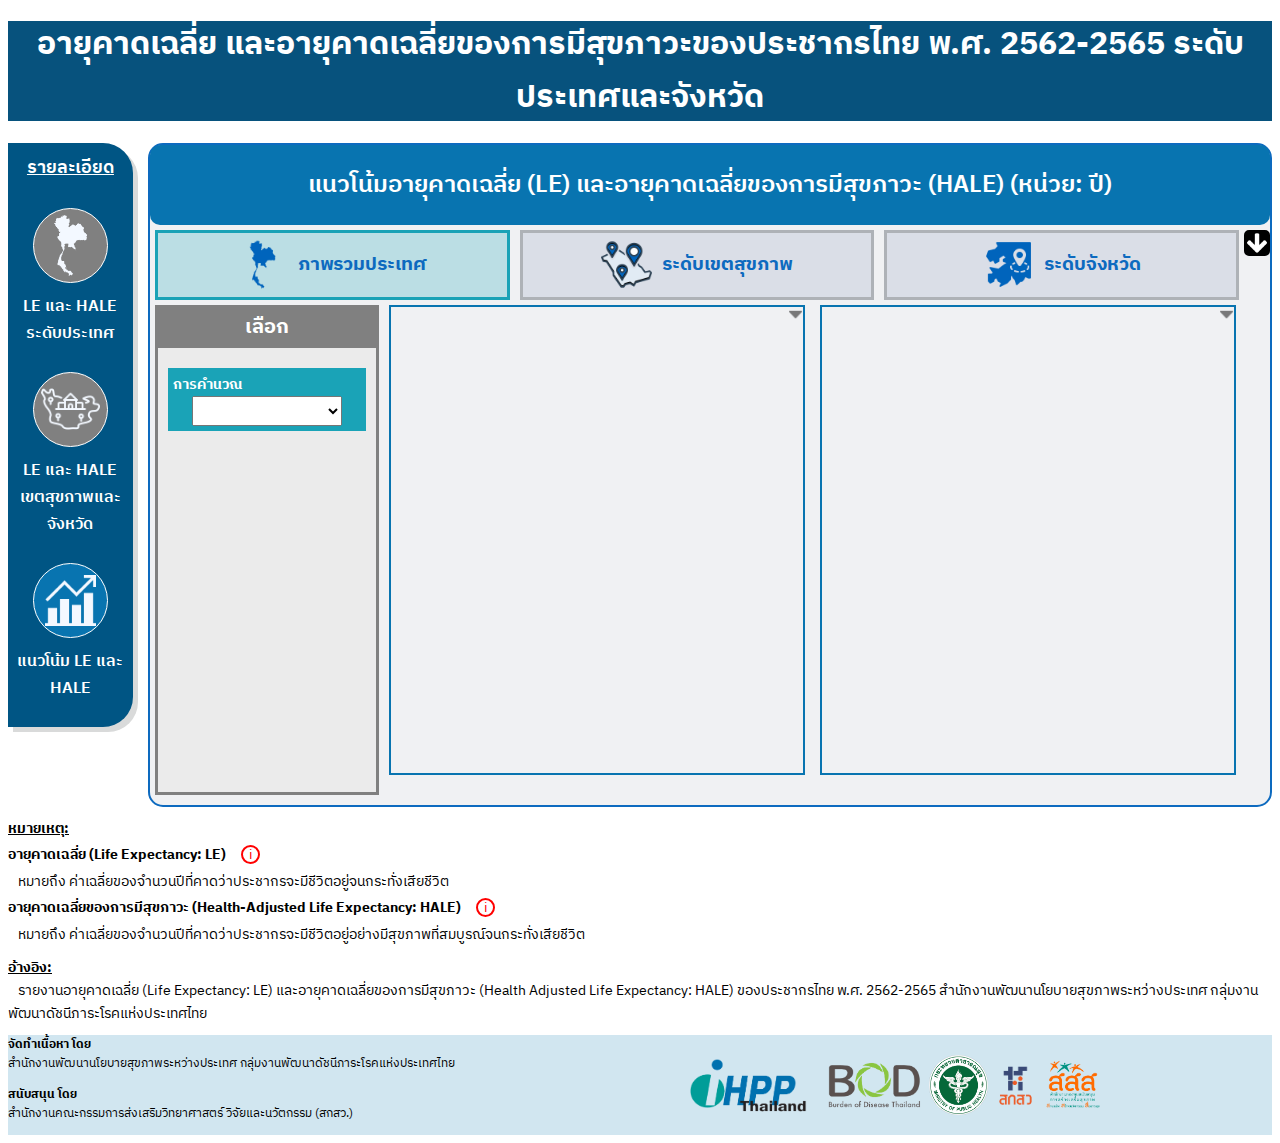
<file: trend/trend-country.html>
<!DOCTYPE html>
<html>
<head>
    <title>อายุคาดเฉลี่ย และอายุคาดเฉลี่ยของการมีสุขภาวะของประชากรไทย</title>
    <link rel="stylesheet" href="../css/page-3-country.css"> </head>
    <link href="https://fonts.googleapis.com/css2?family=IBM+Plex+Sans+Thai:wght@100;200;300;400;500;600;700&display=swap" rel="stylesheet">
    <link href="../css/select2.min.css" rel="stylesheet" />
    <meta name="viewport" content="width=device-width, initial-scale=1.0">
    <meta charset="UTF-8">
    <script src="../scripts/plotly-2.34.0.min.js"></script>
    <script src="../scripts/html2canvas.min.js"></script>
    <script src="../scripts/xlsx.full.min.js"></script>
    <script src="../scripts/jquery-3.7.1.min.js"></script>
    <script src="../scripts/select2.min.js"></script>
</head>
<body>
    <h1 class="header" id="header">อายุคาดเฉลี่ย และอายุคาดเฉลี่ยของการมีสุขภาวะของประชากรไทย พ.ศ. 2562-2565 ระดับประเทศและจังหวัด</h1>
    <div id="section-block">
        <div id="nav-panel">
            <div id="menu-panel"> 
                <div class="menu-name" id="menu-topic">รายละเอียด</div>
                <div class="pic-frame" id="thai-map-frame" style="background-color: gray;">
                    <a href="../index.html" class="menu-link">
                        <img class="menu-pic" id="thai-icon" src="../assets/Menu - Thailand.png" alt="country-level">
                    </a>
                </div>
                <H4 class="menu-name">LE และ HALE<br>ระดับประเทศ</H4>
                <div class="pic-frame" id="province-frame" style="background-color: gray;">
                    <a href="../district-province/district.html" class="menu-link">
                        <img class="menu-pic" id="dt-icon" src="../assets/Menu - Province.png" alt="distric-province-level">
                    </a>
                </div>
                <H4 class="menu-name">LE และ HALE<br>เขตสุขภาพและจังหวัด</H4>
                <div class="pic-frame" id="trend-frame" style="background-color: #0874b0;">
                    <a href="../trend/trend-country.html" class="menu-link">
                        <img class="menu-pic" id="trend-icon" src="../assets/Menu - Trend.png" alt="trend">
                    </a>
                </div>
                <H4 class="menu-name">แนวโน้ม LE และ HALE</H4>
            </div>
        </div>
        <!---->
        <div class="content" id="content">
            <h2 class="section-name" id="section-name-dt">แนวโน้มอายุคาดเฉลี่ย (LE) และอายุคาดเฉลี่ยของการมีสุขภาวะ (HALE) (หน่วย: ปี)</h2>
            <div class="tabs-trend">
                <a class="tab-frame" style="background-color: #bbdee4; border:solid 3px #1aa2b6;" 
                href="../trend/trend-country.html">
                    <img class="tab-pic" src="../assets/Page3 - Thailand Trend.png" alt="page3-overview">
                    <h3 class="tab-name-trend">ภาพรวมประเทศ</h3>
                </a>
                <a class="tab-frame" style="background-color: #dadee7; border:solid 3px #aeb2b7;" 
                href="../trend/trend-district.html">
                    <img class="tab-pic" src="../assets/Page3 - Health Region.png" alt="page3-district">
                    <h3 class="tab-name-trend">ระดับเขตสุขภาพ</h3>
                </a>
                <a class="tab-frame" style="background-color: #dadee7; border:solid 3px #aeb2b7;" 
                href="../trend/trend-province.html">
                    <img class="tab-pic" src="../assets/Page3 - Province.png" alt="page3-province">
                    <h3 class="tab-name-trend">ระดับจังหวัด</h3>
                </a>
                <Flex data-html2canvas-ignore>
                <div class="download-container">
                    <img src="../assets/download icon.png" alt="Download Image" id="download-image">
                    <div class="download-menu" id="download-dd">
                        <div class="download-topic">ข้อมูล</div>
                        <a href="#" id="download-csv">CSV</a>
                        <div class="download-topic">รูปภาพ</div>
                        <a href="#" id="capture-button-jpg">JPG</a>
                        <a href="#" id="capture-button-png">PNG</a>
                    </div>
                </div>
                </Flex>  
            </div>
            <div class="filter-and-content-block">
                <div id="filter-panel-trend-ct">
                    <div class="filter-panel-name">เลือก</div>
                    <div class="filter" id="type-filter-trend-ct">
                        <h4 class="filter-name">การคำนวณ</h4>
                        <select class="filter-dd" id="type-dd-trend-ct"></select>
                    </div>
                </div>
                <div class="line-chart-block" id="line-chart-block">
                    <div id="le-trend-ct">
                        <Flex data-html2canvas-ignore>
                        <img src="../assets/dropdown-arrow.png" alt="Button" id="download-image-chart">
                        <div class="download-menu" id="download-dd-chart">
                            <a href="#" id="capture-button-jpg-chart" class="capture-chart">JPG</a>
                            <a href="#" id="capture-button-png-chart" class="capture-chart">PNG</a>
                        </div>
                        </Flex>
                    </div>
                    <div id="hale-trend-ct">
                        <Flex data-html2canvas-ignore>
                        <img src="../assets/dropdown-arrow.png" alt="Button" id="download-image-chart-2">
                        <div class="download-menu" id="download-dd-chart-2">
                            <a href="#" id="capture-button-jpg-chart-2" class="capture-chart">JPG</a>
                            <a href="#" id="capture-button-png-chart-2" class="capture-chart">PNG</a>
                        </div>
                        </Flex>
                    </div>
                </div>
            </div>
        </div>
        <!---->
    </div>
    <div class="remark">
        <p class="remark-topic">หมายเหตุ:</p>
        <div class="cal-type">อายุคาดเฉลี่ย (Life Expectancy: LE) <span class="info-icon" id="info-1">i</span>      
            <span class="tooltip" id="tooltip-1">• อายุคาดเฉลี่ยเมื่อแรกเกิด (Life Expectancy at birth) หมายถึง ค่าเฉลี่ยของจำนวนปีที่คาดว่าประชากรจะมีชีวิตอยู่ตั้งแต่แรกเกิดจนกระทั่งเสียชีวิต
                                                    <br><br>
                                                    • อายุคาดเฉลี่ยเมื่ออายุ 60 ปี (Life expectancy at age 60 years) หมายถึง ค่าเฉลี่ยของจำนวนปีที่คาดว่าประชากรจะมีชีวิตอยู่เมื่ออายุ 60 ปี จนกระทั่งเสียชีวิต
            </span>
        </div> 
        <p class="meaning">หมายถึง ค่าเฉลี่ยของจำนวนปีที่คาดว่าประชากรจะมีชีวิตอยู่จนกระทั่งเสียชีวิต</p>
        <div class="cal-type">
            <span class="cal-name">อายุคาดเฉลี่ยของการมีสุขภาวะ (Health-Adjusted Life Expectancy: HALE)</span>
            <span class="info-icon" id="info-2">i</span>
            <span class="tooltip" id="tooltip-2">• อายุคาดเฉลี่ยของการมีสุขภาวะที่เมื่อแรกเกิด (Health-Adjusted Life Expectancy at birth) 
                                                   หมายถึง ค่าเฉลี่ยของจำนวนปีที่คาดว่าประชากรจะมีชีวิตอยู่อย่างมีสุขภาพที่สมบูรณ์ตั้งแต่แรกเกิดจนกระทั่งเสียชีวิต
                                                    <br><br>
                                                 • อายุคาดเฉลี่ยของการมีสุขภาวะที่ปรับด้วยสุขภาพเมื่ออายุ 60 ปี (Health-Adjusted Life Expectancy at age 60 years) 
                                                   หมายถึง ค่าเฉลี่ยของจำนวนปีที่คาดว่าประชากรจะมีชีวิตอยู่อย่างมีสุขภาพที่สมบูรณ์อยู่เมื่ออายุ 60 ปี จนกระทั่งเสียชีวิต
            </span>
        </div> 
        <p class="meaning">หมายถึง ค่าเฉลี่ยของจำนวนปีที่คาดว่าประชากรจะมีชีวิตอยู่อย่างมีสุขภาพที่สมบูรณ์จนกระทั่งเสียชีวิต</p>
        <p class="remark-topic">อ้างอิง:</p>
        <p id="ref-text">รายงานอายุคาดเฉลี่ย (Life Expectancy: LE) และอายุคาดเฉลี่ยของการมีสุขภาวะ (Health Adjusted Life Expectancy: HALE) ของประชากรไทย พ.ศ. 2562-2565 สํานักงานพัฒนานโยบายสุขภาพระหว่างประเทศ กลุ่มงานพัฒนาดัชนีภาระโรคแห่งประเทศไทย</p>
    </div>
    <div id="footer">
        <div id="footer-text">
            <b class="footer-text-1">จัดทำเนื้อหา โดย</b>
            <p class="footer-text-2">สํานักงานพัฒนานโยบายสุขภาพระหว่างประเทศ กลุ่มงานพัฒนาดัชนีภาระโรคแห่งประเทศไทย</p>
            <b class="footer-text-1">สนับสนุน โดย</b>
            <p class="footer-text-2">สำนักงานคณะกรรมการส่งเสริมวิทยาศาสตร์ วิจัยและนวัตกรรม (สกสว.)</p>
        </div>
        <div id="footer-logo-frame">
            <img class="footer-logo" src="../assets/IHPP.png" alt="IHPP">
            <img class="footer-logo" src="../assets/BOD.png" alt="BOD">
            <img class="footer-logo" src="../assets/MOPH.png" alt="MOPH">
            <img class="footer-logo" src="../assets/TSRI.png" alt="TSRI">
            <img class="footer-logo" src="../assets/ThaiHealth.png" alt="ThaiHealth">
        </div>
    </div>
    <script src="../scripts/trend-ct.js"></script>
</body>
</html>
</file>
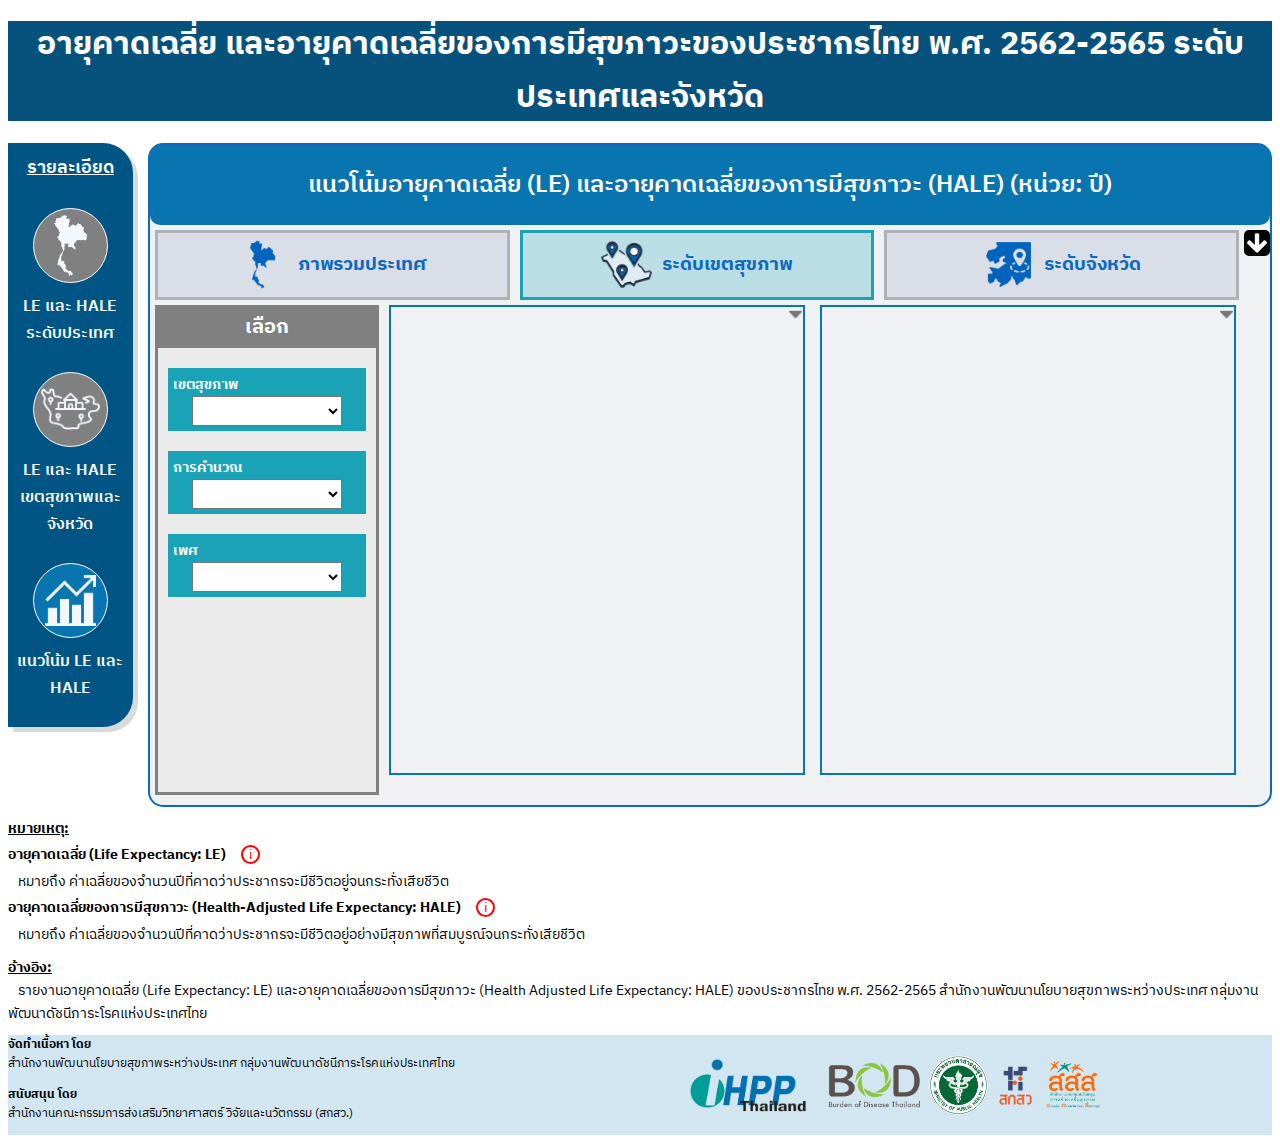
<file: trend/trend-district.html>
<!DOCTYPE html>
<html>
<head>
    <title>อายุคาดเฉลี่ย และอายุคาดเฉลี่ยของการมีสุขภาวะของประชากรไทย</title>
    <link rel="stylesheet" href="../css/page-3-district.css"> </head>
    <link href="https://fonts.googleapis.com/css2?family=IBM+Plex+Sans+Thai:wght@100;200;300;400;500;600;700&display=swap" rel="stylesheet">
    <link href="../css/select2.min.css" rel="stylesheet" />
    <meta name="viewport" content="width=device-width, initial-scale=1.0">
    <meta charset="UTF-8">
    <script src="../scripts/plotly-2.34.0.min.js"></script>
    <script src="../scripts/html2canvas.min.js"></script>
    <script src="../scripts/xlsx.full.min.js"></script>
    <script src="../scripts/jquery-3.7.1.min.js"></script>
    <script src="../scripts/select2.min.js"></script>
</head>
<body>
    <h1 class="header" id="header">อายุคาดเฉลี่ย และอายุคาดเฉลี่ยของการมีสุขภาวะของประชากรไทย พ.ศ. 2562-2565 ระดับประเทศและจังหวัด</h1>
    <div id="section-block">
        <div id="nav-panel">
            <div id="menu-panel"> 
                <div class="menu-name" id="menu-topic">รายละเอียด</div>
                <div class="pic-frame" id="thai-map-frame" style="background-color: gray;">
                    <a href="../index.html" class="menu-link">
                        <img class="menu-pic" id="thai-icon" src="../assets/Menu - Thailand.png" alt="country-level">
                    </a>
                </div>
                <H4 class="menu-name">LE และ HALE<br>ระดับประเทศ</H4>
                <div class="pic-frame" id="province-frame" style="background-color: gray;">
                    <a href="../district-province/district.html" class="menu-link">
                        <img class="menu-pic" id="dt-icon" src="../assets/Menu - Province.png" alt="distric-province-level">
                    </a>
                </div>
                <H4 class="menu-name">LE และ HALE<br>เขตสุขภาพและจังหวัด</H4>
                <div class="pic-frame" id="trend-frame" style="background-color: #0874b0;">
                    <a href="../trend/trend-country.html" class="menu-link">
                        <img class="menu-pic" id="trend-icon" src="../assets/Menu - Trend.png" alt="trend">
                    </a>
                </div>
                <H4 class="menu-name">แนวโน้ม LE และ HALE</H4>
            </div>
        </div>
        <!---->
        <div class="content" id="content">
            <h2 class="section-name" id="section-name-dt">แนวโน้มอายุคาดเฉลี่ย (LE) และอายุคาดเฉลี่ยของการมีสุขภาวะ (HALE) (หน่วย: ปี)</h2>
            <div class="tabs-trend">
                <a class="tab-frame" style="background-color: #dadee7; border:solid 3px #aeb2b7;" 
                href="../trend/trend-country.html">
                    <img class="tab-pic" src="../assets/Page3 - Thailand Trend.png" alt="page3-overview">
                    <h3 class="tab-name-trend">ภาพรวมประเทศ</h3>
                </a>
                <a class="tab-frame" style="background-color: #bbdee4; border:solid 3px #1aa2b6;" 
                href="../trend/trend-district.html">
                    <img class="tab-pic" src="../assets/Page3 - Health Region.png" alt="page3-district">
                    <h3 class="tab-name-trend">ระดับเขตสุขภาพ</h3>
                </a>
                <a class="tab-frame" style="background-color: #dadee7; border:solid 3px #aeb2b7;" 
                href="../trend/trend-province.html">
                    <img class="tab-pic" src="../assets/Page3 - Province.png" alt="page3-province">
                    <h3 class="tab-name-trend">ระดับจังหวัด</h3>
                </a> 
                <Flex data-html2canvas-ignore>
                <div class="download-container">
                    <img src="../assets/download icon.png" alt="Download Image" id="download-image">
                    <div class="download-menu" id="download-dd">
                        <div class="download-topic">ข้อมูล</div>
                        <a href="#" id="download-csv">CSV</a>
                        <div class="download-topic">รูปภาพ</div>
                        <a href="#" id="capture-button-jpg">JPG</a>
                        <a href="#" id="capture-button-png">PNG</a>
                    </div>
                </div>
                </Flex>    
            </div>
            <div class="filter-and-content-block">
                <div id="filter-panel-trend-dt">
                    <div class="filter-panel-name">เลือก</div>
                    <div class="filter" id="dt-filter-trend-dt">
                        <h4 class="filter-name">เขตสุขภาพ</h4>
                        <select class="filter-dd" id="dt-dd-trend-dt"></select>
                    </div>
                    <div class="filter" id="type-filter-trend-dt">
                        <h4 class="filter-name">การคำนวณ</h4>
                        <select class="filter-dd" id="type-dd-trend-dt"></select>
                    </div>
                    <div class="filter" id="sex-filter-trend-dt">
                        <h4 class="filter-name">เพศ</h4>
                        <select class="filter-dd" id="sex-dd-trend-dt"></select>
                    </div>
                </div>
                <div class="line-chart-block" id="line-chart-block">
                    <div id="le-trend-dt">
                        <Flex data-html2canvas-ignore>
                        <img src="../assets/dropdown-arrow.png" alt="Button" id="download-image-chart">
                        <div class="download-menu" id="download-dd-chart">
                            <a href="#" id="capture-button-jpg-chart" class="capture-chart">JPG</a>
                            <a href="#" id="capture-button-png-chart" class="capture-chart">PNG</a>
                        </div>
                        </Flex>
                    </div>
                    <div id="hale-trend-dt">
                        <Flex data-html2canvas-ignore>
                        <img src="../assets/dropdown-arrow.png" alt="Button" id="download-image-chart-2">
                        <div class="download-menu" id="download-dd-chart-2">
                            <a href="#" id="capture-button-jpg-chart-2" class="capture-chart">JPG</a>
                            <a href="#" id="capture-button-png-chart-2" class="capture-chart">PNG</a>
                        </div>
                        </Flex>
                    </div>
                </div>
            </div>
        </div>
        <!---->
    </div>
    <div class="remark">
        <p class="remark-topic">หมายเหตุ:</p>
        <div class="cal-type">อายุคาดเฉลี่ย (Life Expectancy: LE) <span class="info-icon" id="info-1">i</span>      
            <span class="tooltip" id="tooltip-1">• อายุคาดเฉลี่ยเมื่อแรกเกิด (Life Expectancy at birth) หมายถึง ค่าเฉลี่ยของจำนวนปีที่คาดว่าประชากรจะมีชีวิตอยู่ตั้งแต่แรกเกิดจนกระทั่งเสียชีวิต
                                                    <br><br>
                                                    • อายุคาดเฉลี่ยเมื่ออายุ 60 ปี (Life expectancy at age 60 years) หมายถึง ค่าเฉลี่ยของจำนวนปีที่คาดว่าประชากรจะมีชีวิตอยู่เมื่ออายุ 60 ปี จนกระทั่งเสียชีวิต
            </span>
        </div> 
        <p class="meaning">หมายถึง ค่าเฉลี่ยของจำนวนปีที่คาดว่าประชากรจะมีชีวิตอยู่จนกระทั่งเสียชีวิต</p>
        <div class="cal-type">
            <span class="cal-name">อายุคาดเฉลี่ยของการมีสุขภาวะ (Health-Adjusted Life Expectancy: HALE)</span>
            <span class="info-icon" id="info-2">i</span>
            <span class="tooltip" id="tooltip-2">• อายุคาดเฉลี่ยของการมีสุขภาวะที่เมื่อแรกเกิด (Health-Adjusted Life Expectancy at birth) 
                                                   หมายถึง ค่าเฉลี่ยของจำนวนปีที่คาดว่าประชากรจะมีชีวิตอยู่อย่างมีสุขภาพที่สมบูรณ์ตั้งแต่แรกเกิดจนกระทั่งเสียชีวิต
                                                    <br><br>
                                                 • อายุคาดเฉลี่ยของการมีสุขภาวะที่ปรับด้วยสุขภาพเมื่ออายุ 60 ปี (Health-Adjusted Life Expectancy at age 60 years) 
                                                   หมายถึง ค่าเฉลี่ยของจำนวนปีที่คาดว่าประชากรจะมีชีวิตอยู่อย่างมีสุขภาพที่สมบูรณ์อยู่เมื่ออายุ 60 ปี จนกระทั่งเสียชีวิต
            </span>
        </div> 
        <p class="meaning">หมายถึง ค่าเฉลี่ยของจำนวนปีที่คาดว่าประชากรจะมีชีวิตอยู่อย่างมีสุขภาพที่สมบูรณ์จนกระทั่งเสียชีวิต</p>
        <p class="remark-topic">อ้างอิง:</p>
        <p id="ref-text">รายงานอายุคาดเฉลี่ย (Life Expectancy: LE) และอายุคาดเฉลี่ยของการมีสุขภาวะ (Health Adjusted Life Expectancy: HALE) ของประชากรไทย พ.ศ. 2562-2565 สํานักงานพัฒนานโยบายสุขภาพระหว่างประเทศ กลุ่มงานพัฒนาดัชนีภาระโรคแห่งประเทศไทย</p>
    </div>
    <div id="footer">
        <div id="footer-text">
            <b class="footer-text-1">จัดทำเนื้อหา โดย</b>
            <p class="footer-text-2">สํานักงานพัฒนานโยบายสุขภาพระหว่างประเทศ กลุ่มงานพัฒนาดัชนีภาระโรคแห่งประเทศไทย</p>
            <b class="footer-text-1">สนับสนุน โดย</b>
            <p class="footer-text-2">สำนักงานคณะกรรมการส่งเสริมวิทยาศาสตร์ วิจัยและนวัตกรรม (สกสว.)</p>
        </div>
        <div id="footer-logo-frame">
            <img class="footer-logo" src="../assets/IHPP.png" alt="IHPP">
            <img class="footer-logo" src="../assets/BOD.png" alt="BOD">
            <img class="footer-logo" src="../assets/MOPH.png" alt="MOPH">
            <img class="footer-logo" src="../assets/TSRI.png" alt="TSRI">
            <img class="footer-logo" src="../assets/ThaiHealth.png" alt="ThaiHealth">
        </div>
    </div>
    <script src="../scripts/trend-dt.js"></script>
</body>
</html>
</file>
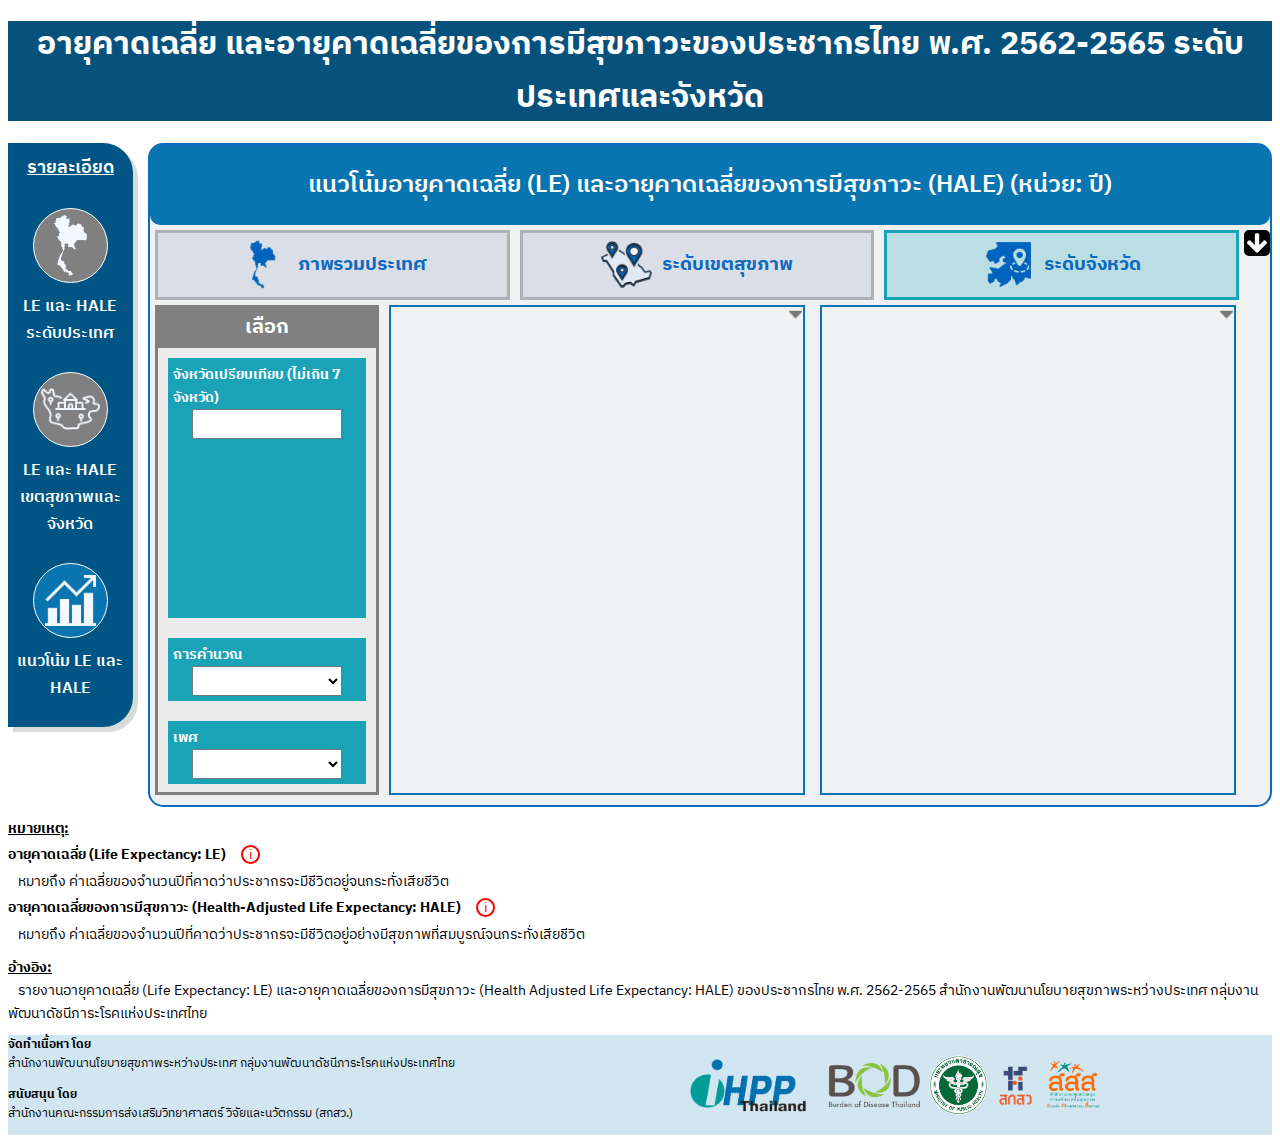
<file: trend/trend-province.html>
<!DOCTYPE html>
<html>
<head>
    <title>อายุคาดเฉลี่ย และอายุคาดเฉลี่ยของการมีสุขภาวะของประชากรไทย</title>
    <link rel="stylesheet" href="../css/page-3-province.css"> </head>
    <link href="https://fonts.googleapis.com/css2?family=IBM+Plex+Sans+Thai:wght@100;200;300;400;500;600;700&display=swap" rel="stylesheet">
    <link href="../css/select2.min.css" rel="stylesheet" />
    <meta name="viewport" content="width=device-width, initial-scale=1.0">
    <meta charset="UTF-8">
    <script src="../scripts/plotly-2.34.0.min.js"></script>
    <script src="../scripts/html2canvas.min.js"></script>
    <script src="../scripts/xlsx.full.min.js"></script>
    <script src="../scripts/jquery-3.7.1.min.js"></script>
    <script src="../scripts/select2.min.js"></script>
</head>
<body>
    <h1 class="header" id="header">อายุคาดเฉลี่ย และอายุคาดเฉลี่ยของการมีสุขภาวะของประชากรไทย พ.ศ. 2562-2565 ระดับประเทศและจังหวัด</h1>
    <div id="section-block">
        <div id="nav-panel">
            <div id="menu-panel"> 
                <div class="menu-name" id="menu-topic">รายละเอียด</div>
                <div class="pic-frame" id="thai-map-frame" style="background-color: gray;">
                    <a href="../index.html" class="menu-link">
                        <img class="menu-pic" id="thai-icon" src="../assets/Menu - Thailand.png" alt="country-level">
                    </a>
                </div>
                <H4 class="menu-name">LE และ HALE<br>ระดับประเทศ</H4>
                <div class="pic-frame" id="province-frame" style="background-color: gray;">
                    <a href="../district-province/district.html" class="menu-link">
                        <img class="menu-pic" id="dt-icon" src="../assets/Menu - Province.png" alt="distric-province-level">
                    </a>
                </div>
                <H4 class="menu-name">LE และ HALE<br>เขตสุขภาพและจังหวัด</H4>
                <div class="pic-frame" id="trend-frame" style="background-color: #0874b0;">
                    <a href="../trend/trend-country.html" class="menu-link">
                        <img class="menu-pic" id="trend-icon" src="../assets/Menu - Trend.png" alt="trend">
                    </a>
                </div>
                <H4 class="menu-name">แนวโน้ม LE และ HALE</H4>
            </div>
        </div>
        <!---->
        <div class="content" id="content">
            <h2 class="section-name" id="section-name-dt">แนวโน้มอายุคาดเฉลี่ย (LE) และอายุคาดเฉลี่ยของการมีสุขภาวะ (HALE) (หน่วย: ปี)</h2>
            <div class="tabs-trend">
                <a class="tab-frame" style="background-color: #dadee7; border:solid 3px #aeb2b7;" 
                href="../trend/trend-country.html">
                    <img class="tab-pic" src="../assets/Page3 - Thailand Trend.png" alt="page3-overview">
                    <h3 class="tab-name-trend">ภาพรวมประเทศ</h3>
                </a>
                <a class="tab-frame" style="background-color: #dadee7; border:solid 3px #aeb2b7;" 
                href="../trend/trend-district.html">
                    <img class="tab-pic" src="../assets/Page3 - Health Region.png" alt="page3-district">
                    <h3 class="tab-name-trend">ระดับเขตสุขภาพ</h3>
                </a>
                <a class="tab-frame" style="background-color: #bbdee4; border:solid 3px #1aa2b6;" 
                href="../trend/trend-province.html">
                    <img class="tab-pic" src="../assets/Page3 - Province.png" alt="page3-province">
                    <h3 class="tab-name-trend">ระดับจังหวัด</h3>
                </a>
                <Flex data-html2canvas-ignore>
                <div class="download-container">
                    <img src="../assets/download icon.png" alt="Download Image" id="download-image">
                    <div class="download-menu" id="download-dd">
                        <div class="download-topic">ข้อมูล</div>
                        <a href="#" id="download-csv">CSV</a>
                        <div class="download-topic">รูปภาพ</div>
                        <a href="#" id="capture-button-jpg">JPG</a>
                        <a href="#" id="capture-button-png">PNG</a>
                    </div>
                </div>
                </Flex>    
            </div>
            <div class="filter-and-content-block">
                <div id="filter-panel-trend-pv">
                    <div class="filter-panel-name">เลือก</div>
                    <div class="filter" id="pv-filter-trend-pv">
                        <h4 class="filter-name">จังหวัดเปรียบเทียบ (ไม่เกิน 7 จังหวัด)</h4>
                        <select class="filter-dd" id="pv-dd-trend-pv" multiple></select>
                    </div>
                    <div class="filter" id="type-filter-trend-pv">
                        <h4 class="filter-name">การคำนวณ</h4>
                        <select class="filter-dd" id="type-dd-trend-pv"></select>
                    </div>
                    <div class="filter" id="sex-filter-trend-pv">
                        <h4 class="filter-name">เพศ</h4>
                        <select class="filter-dd" id="sex-dd-trend-pv"></select>
                    </div>
                </div>
                <div class="line-chart-block" id="line-chart-block">
                    <div id="le-trend-pv">
                        <Flex data-html2canvas-ignore>
                        <img src="../assets/dropdown-arrow.png" alt="Button" id="download-image-chart">
                        <div class="download-menu" id="download-dd-chart">
                            <a href="#" id="capture-button-jpg-chart" class="capture-chart">JPG</a>
                            <a href="#" id="capture-button-png-chart" class="capture-chart">PNG</a>
                        </div>
                        </Flex>
                    </div>
                    <div id="hale-trend-pv">
                        <Flex data-html2canvas-ignore>
                        <img src="../assets/dropdown-arrow.png" alt="Button" id="download-image-chart-2">
                        <div class="download-menu" id="download-dd-chart-2">
                            <a href="#" id="capture-button-jpg-chart-2" class="capture-chart">JPG</a>
                            <a href="#" id="capture-button-png-chart-2" class="capture-chart">PNG</a>
                        </div>
                        </Flex>
                    </div>
                </div>
            </div>
        </div>
        <!---->
    </div>
    <div class="remark">
        <p class="remark-topic">หมายเหตุ:</p>
        <div class="cal-type">อายุคาดเฉลี่ย (Life Expectancy: LE) <span class="info-icon" id="info-1">i</span>      
            <span class="tooltip" id="tooltip-1">• อายุคาดเฉลี่ยเมื่อแรกเกิด (Life Expectancy at birth) หมายถึง ค่าเฉลี่ยของจำนวนปีที่คาดว่าประชากรจะมีชีวิตอยู่ตั้งแต่แรกเกิดจนกระทั่งเสียชีวิต
                                                    <br><br>
                                                    • อายุคาดเฉลี่ยเมื่ออายุ 60 ปี (Life expectancy at age 60 years) หมายถึง ค่าเฉลี่ยของจำนวนปีที่คาดว่าประชากรจะมีชีวิตอยู่เมื่ออายุ 60 ปี จนกระทั่งเสียชีวิต
            </span>
        </div> 
        <p class="meaning">หมายถึง ค่าเฉลี่ยของจำนวนปีที่คาดว่าประชากรจะมีชีวิตอยู่จนกระทั่งเสียชีวิต</p>
        <div class="cal-type">
            <span class="cal-name">อายุคาดเฉลี่ยของการมีสุขภาวะ (Health-Adjusted Life Expectancy: HALE)</span>
            <span class="info-icon" id="info-2">i</span>
            <span class="tooltip" id="tooltip-2">• อายุคาดเฉลี่ยของการมีสุขภาวะที่เมื่อแรกเกิด (Health-Adjusted Life Expectancy at birth) 
                                                   หมายถึง ค่าเฉลี่ยของจำนวนปีที่คาดว่าประชากรจะมีชีวิตอยู่อย่างมีสุขภาพที่สมบูรณ์ตั้งแต่แรกเกิดจนกระทั่งเสียชีวิต
                                                    <br><br>
                                                 • อายุคาดเฉลี่ยของการมีสุขภาวะที่ปรับด้วยสุขภาพเมื่ออายุ 60 ปี (Health-Adjusted Life Expectancy at age 60 years) 
                                                   หมายถึง ค่าเฉลี่ยของจำนวนปีที่คาดว่าประชากรจะมีชีวิตอยู่อย่างมีสุขภาพที่สมบูรณ์อยู่เมื่ออายุ 60 ปี จนกระทั่งเสียชีวิต
            </span>
        </div> 
        <p class="meaning">หมายถึง ค่าเฉลี่ยของจำนวนปีที่คาดว่าประชากรจะมีชีวิตอยู่อย่างมีสุขภาพที่สมบูรณ์จนกระทั่งเสียชีวิต</p>
        <p class="remark-topic">อ้างอิง:</p>
        <p id="ref-text">รายงานอายุคาดเฉลี่ย (Life Expectancy: LE) และอายุคาดเฉลี่ยของการมีสุขภาวะ (Health Adjusted Life Expectancy: HALE) ของประชากรไทย พ.ศ. 2562-2565 สํานักงานพัฒนานโยบายสุขภาพระหว่างประเทศ กลุ่มงานพัฒนาดัชนีภาระโรคแห่งประเทศไทย</p>
    </div>
    <div id="footer">
        <div id="footer-text">
            <b class="footer-text-1">จัดทำเนื้อหา โดย</b>
            <p class="footer-text-2">สํานักงานพัฒนานโยบายสุขภาพระหว่างประเทศ กลุ่มงานพัฒนาดัชนีภาระโรคแห่งประเทศไทย</p>
            <b class="footer-text-1">สนับสนุน โดย</b>
            <p class="footer-text-2">สำนักงานคณะกรรมการส่งเสริมวิทยาศาสตร์ วิจัยและนวัตกรรม (สกสว.)</p>
        </div>
        <div id="footer-logo-frame">
            <img class="footer-logo" src="../assets/IHPP.png" alt="IHPP">
            <img class="footer-logo" src="../assets/BOD.png" alt="BOD">
            <img class="footer-logo" src="../assets/MOPH.png" alt="MOPH">
            <img class="footer-logo" src="../assets/TSRI.png" alt="TSRI">
            <img class="footer-logo" src="../assets/ThaiHealth.png" alt="ThaiHealth">
        </div>
    </div>
    <script src="../scripts/trend-pv.js"></script>
</body>
</html>
</file>
<file: css/index.css>
@font-face {
    font-family: 'IBM Plex Sans Thai';
    font-style: normal;
    font-weight: 400;
    src: url('fonts/IBMPlexSansThai-Medium.ttf') format('truetype');
  }

body {
    font-family: 'IBM Plex Sans Thai';
}

.header {
    display: flex;
    background-color: #07527d;
    color: white;
    font-weight: 700;
    height: 100px;
    justify-content: center;
    align-items: center;
    text-align: center;
    box-sizing: border-box;
}

#section-block {
    display: flex;
    flex-direction: row;
    box-sizing: border-box;
}

#nav-panel {
    width: 10%;
    margin-right: 5px;
    box-sizing: border-box;
}

#menu-panel {
    display: flex;
    flex-direction: column;
    align-items: center;
    box-sizing: border-box;
    background-color: #005584;
    border-radius: 0 30px 30px 0;
    box-shadow: 5px 5px #d9dada;
}

.pic-frame {
    border: solid 1px white;
    aspect-ratio: 1;
    width: 60%;
    border-radius: 50vw;
    display: flex;
    justify-content: center;
    align-items: center;
    box-sizing: border-box;
}

.menu-pic {
    display: flex;
    margin: 0 auto;
    box-sizing: border-box;
}

#thai-icon {
    height: 90%;
    width: 90%;
    box-sizing: border-box;
}

#dt-icon {
    height: 80%;
    width: 80%;
    box-sizing: border-box;
}

#trend-icon {
    height: 70%;
    width: 70%;
    box-sizing: border-box;
}

.menu-name {
    font-size: 16px;
    font-weight: 600;
    color: white;
    margin: 10px 0 25px 0;
    text-align: center;
    box-sizing: border-box;
}

#menu-topic {
    font-size: 18px;
    font-weight: 600;
    text-decoration: underline;
}

.remark {
    font-size: 14px;
}

.remark-topic {
    font-weight: bold;
    margin-top: 10px;
    margin-bottom: 0;
    text-decoration: underline;
}

.info-line {
    display: flex;
    flex-direction: row;
    align-items: center;
}

.cal-type {
    display: flex;
    flex-direction: row;
    height: 30px;
    width: 100%;
    align-items: center;
    font-weight: bold;
    margin-bottom: 0;
}

.info-icon {
    display: flex;
    height: 15px;
    width: 15px;
    color: red;
    font-weight: 400;
    align-items: center;
    justify-content: center;
    border: solid 2px red;
    border-radius: 15px;
    margin-left: 15px;
}

#tooltip-1 {
    visibility: hidden;
    height: 100px;
    width: 500px;
    font-size: 12px;
    font-weight: 500;
    background-color: #FFFF8A;
    color: black;
    text-align: left;
    border-radius: 6px;
    padding: 5px 5px 5px 5px;
    position: relative;
    z-index: 1;
    display: flex;
    flex-direction: column;
    align-items: center;
}

#tooltip-2 {
    visibility: hidden;
    height: 120px;
    width: 550px;
    font-size: 12px;
    font-weight: 500;
    background-color: #FFFF8A;
    color: black;
    text-align: left;
    border-radius: 6px;
    padding: 5px 5px 5px 5px;
    position: relative;
    z-index: 1;
    display: flex;
    flex-direction: column;
    align-items: center;
}

#info-1:hover + #tooltip-1 {
    visibility: visible;
}

#info-2:hover + #tooltip-2 {
    visibility: visible;
}

.meaning {
    margin: 0 auto;
    text-indent: 10px;
    font-weight: 400;
}

#ref-text {
    margin-top: 0;
    margin-bottom: 10px;
    text-indent: 10px;
    font-weight: 400;

}

#footer {
    display: flex;
    flex-direction: row;
    background-color: #d1e6f0;
    height: 100px;
}

#footer-text {
    display: flex;
    flex-direction: column;
    width: 60%;
    box-sizing: border-box;
    font-size: 12px;
    align-items: start;
    vertical-align: middle;
}

.footer-text-2 {
    margin-top: 0;
}

#footer-logo-frame {
    display: flex;
    width: 40%;
    box-sizing: border-box;
    align-items: center;
    justify-content: center;
}

.footer-logo {
    display:inline-block;
    height: 40px;
}

.content {
    width: 90%;
    border-radius: 15px;
    background-color: #f0f1f3;
    margin-left: 10px;
    box-sizing: border-box;
}

.section-name {
    display: flex;
    background-color: #0874b0;
    color: white;
    font-weight: 600;
    height: 80px;
    justify-content: center;
    align-items: center;
    text-align: center;
    margin: 0 auto;
    border-radius: 10px;
    box-sizing: border-box;
}

.content-block {
    display: flex;
    flex-direction: row;
    width: 100%;
    box-sizing: border-box;
}

#filter-and-type {
    display: block;
    width: 19%;
    box-sizing: border-box;
}

#year-filter-th {
    display: flex;
    flex-direction: column;
    align-items: center;
    width: 70%;
    margin: 5px auto;
    border: solid 2px #6ca2d5;
    border-radius: 10px;
    background-color: #dadee7;
    box-sizing: border-box;
    height: 80px;
}

#year-filter-title-th {
    width: 100%;
    color: #0874b0;
    text-align: center;
    box-sizing: border-box;
}

#year-dd-th {
    height: 30px;
    width: 80%;
    margin: 0 auto;
    box-sizing: border-box;
}

.select2-container--default .select2-selection--multiple .select2-search__field::placeholder, .select2-search__field {
    font-family: 'IBM Plex Sans Thai' !important;
    font-size: 14px;
    color: #6c757d;
}

select {
    font-size: 16px;
    font-family: 'IBM Plex Sans Thai';
}

#at-birth-name, #at-60-name {
    display: flex;
    height: 240px;
    box-sizing: border-box;
    justify-content: center;
    align-items: center;
    text-align: center;
    font-size: 24px;
    font-weight: 700;
    border-radius: 0 30px 30px 0;
    background-color: #0874b0;
    color: white;
    margin-bottom: 5px;
}

#at-60-name {
    height: 235px;
    margin-bottom: 10px;
}

#both-section, #male-section, #female-section {
    width: 27%;
    box-sizing: border-box;
}

.section-name-frame {
    display: flex;
    flex-direction: row;
    height: 80px;
    border: solid 2px#9ec1e0;
    border-radius: 20px 20px 0 0;
    background-color: #ffffff;
    box-sizing: border-box;
    align-items: center;
    justify-content: center;
    margin: 5px 10% 0 10%;
}

.sex-pic-frame {
    display: flex;
    box-sizing: border-box;
}

#both-pic-frame {
    margin-right: 10px;
}

.sex-pic {
    height: 50px;
    width: 50px;
    box-sizing: border-box;
}

.sex-type {
    font-size: 20px;
    font-weight: 600;
    color: #006cbe;
    box-sizing: border-box;
}

.type-block {
    box-sizing: border-box;
    border: solid 2px #e0e0e0;
    background-color: #f7f8f8;
    margin-top: 5px;
}

#both-at-birth, #both-at-60, #male-at-birth, 
#male-at-60, #female-at-birth, #female-at-60 {
    height: 150px;
    width: 85%;
    margin: 0 auto;
    box-sizing: border-box;
}

.numbers{
    display: flex;
    flex-direction: row;
    box-sizing: border-box;
    justify-content: center;
    box-sizing: border-box;
}

.card-box-left{
    border: solid 2px #e0e0e0;
    height: 80px;
    width: 120px;
    border-radius: 10px 0 0 10px ;
    font-size: 14px;
    font-weight: 600;
    text-align: center;
    box-sizing: border-box;
    border-right: 5px;
    margin-bottom: 5px;
    background-color: white;
}

.card-box-right{
    border: solid 2px #e0e0e0;
    height: 80px;
    width: 120px;
    border-radius: 0 10px 10px 0;
    font-size: 14px;
    font-weight: 600;
    text-align: center;
    box-sizing: border-box;
    margin-bottom: 5px;
    background-color: white;
}

#both-at-birth-le, #both-at-birth-hale, #both-at-60-le, 
#both-at-60-hale, #male-at-birth-le, #male-at-birth-hale, 
#male-at-60-le, #male-at-60-hale, #female-at-birth-le, 
#female-at-birth-hale, #female-at-60-le, #female-at-60-hale {
    font-size: 20px;
    font-weight: 700;
    box-sizing: border-box;
}

#both-birth-block, #both-60-block {
    border-radius: 15px 0 0 15px;
    border-right: 0;
}

#male-birth-block, #male-60-block {
    border-left: 0;
    border-right: 0;
}

#female-birth-block, #female-60-block {
    border-radius: 0 15px 15px 0;
    border-left: 0;
}

.download-container {
    position: relative;
    display: inline-block;
}

#download-image {
    cursor: pointer;
    width: 20px;
    height: 20px;
    margin-top: 5px;
    padding: 5px auto;
    border: solid black;
    background-color: black;
    border-radius: 5px;
}

.download-menu {
    display: none;
    position: absolute;
    background-color: #f9f9f9;
    min-width: 160px;
    box-shadow: 0px 8px 16px 0px rgba(0,0,0,0.2);
    z-index: 1;
    right: 0;
}

.download-menu a {
    color: black;
    padding: 12px 16px;
    text-decoration: none;
    display: block;
    position: relative;
    right: 0;
    text-align: left;
}

.download-menu a:hover {
    background-color: #f1f1f1;
}

.show {
    display: block;
}

.download-topic {
    font-weight: bold;
    background-color: #C0C0C0;
}

@media only screen and (min-width: 800px) {
    #tooltip-2 {
        height: 200px;
        width: 285px;
    }
}

@media only screen and (min-width: 1000px) {
    #tooltip-2 {
        height: 120px;
        width: 480px;
    }

    #footer-text, .footer-logo-frame {
        width: 50%;
    }

    .footer-logo {
        height: 60px;
    }

    #both-birth-block, #both-60-block {
        border-radius: 30px 0 0 30px;
    }

    #female-birth-block, #female-60-block {
        border-radius: 0 30px 30px 0;
    }
}


@media only screen and (min-width: 2000px) {
    .header, #section-block, .remark, #footer{
        width: 2000px;
        margin: 0 auto;
    }
}
</file>
<file: css/page-2-district.css>
@import url('https://fonts.googleapis.com/css2?family=IBM+Plex+Sans+Thai:wght@100;200;300;400;500;600;700&display=swap');

body {
    font-family: 'IBM Plex Sans Thai';
}

.header {
    display: flex;
    background-color: #07527d;
    color: white;
    font-weight: 700;
    height: 100px;
    justify-content: center;
    align-items: center;
    text-align: center;
    box-sizing: border-box;
}

#section-block {
    display: flex;
    flex-direction: row;
    box-sizing: border-box;
}

#nav-panel {
    width: 10%;
    margin-right: 5px;
    box-sizing: border-box;
}

#menu-panel {
    display: flex;
    flex-direction: column;
    align-items: center;
    box-sizing: border-box;
    background-color: #005584;
    border-radius: 0 30px 30px 0;
    box-shadow: 5px 5px #d9dada;
}

.pic-frame {
    border: solid 1px white;
    aspect-ratio: 1;
    width: 60%;
    border-radius: 50vw;
    display: flex;
    justify-content: center;
    align-items: center;
    box-sizing: border-box;
}

.menu-pic {
    display: flex;
    margin: 0 auto;
    box-sizing: border-box;
}

#thai-icon {
    height: 90%;
    width: 90%;
    box-sizing: border-box;
}

#dt-icon {
    height: 80%;
    width: 80%;
    box-sizing: border-box;
}

#trend-icon {
    height: 70%;
    width: 70%;
    box-sizing: border-box;
}

.menu-name {
    font-size: 16px;
    font-weight: 600;
    color: white;
    margin: 10px 0 25px 0;
    text-align: center;
    box-sizing: border-box;
}

#menu-topic {
    font-size: 18px;
    font-weight: 600;
    text-decoration: underline;
}

.remark {
    font-size: 14px;
}

.remark-topic {
    font-weight: bold;
    margin-top: 10px;
    margin-bottom: 0;
    text-decoration: underline;
}

.info-line {
    display: flex;
    flex-direction: row;
    align-items: center;
}

.cal-type {
    display: flex;
    flex-direction: row;
    height: 30px;
    width: 100%;
    align-items: center;
    font-weight: bold;
    margin-bottom: 0;
}

.info-icon {
    display: flex;
    height: 15px;
    width: 15px;
    color: red;
    font-weight: 400;
    align-items: center;
    justify-content: center;
    border: solid 2px red;
    border-radius: 15px;
    margin-left: 15px;
}

#tooltip-1 {
    visibility: hidden;
    height: 100px;
    width: 500px;
    font-size: 12px;
    font-weight: 500;
    background-color: #FFFF8A;
    color: black;
    text-align: left;
    border-radius: 6px;
    padding: 5px 5px 5px 5px;
    position: relative;
    z-index: 1;
    display: flex;
    flex-direction: column;
    align-items: center;
}

#tooltip-2 {
    visibility: hidden;
    height: 120px;
    width: 550px;
    font-size: 12px;
    font-weight: 500;
    background-color: #FFFF8A;
    color: black;
    text-align: left;
    border-radius: 6px;
    padding: 5px 5px 5px 5px;
    position: relative;
    z-index: 1;
    display: flex;
    flex-direction: column;
    align-items: center;
}

#info-1:hover + #tooltip-1 {
    visibility: visible;
}

#info-2:hover + #tooltip-2 {
    visibility: visible;
}

.meaning {
    margin: 0 auto;
    text-indent: 10px;
    font-weight: 400;
}

#ref-text {
    margin-top: 0;
    margin-bottom: 10px;
    text-indent: 10px;
    font-weight: 400;

}

#footer {
    display: flex;
    flex-direction: row;
    background-color: #d1e6f0;
    height: 100px;
}

#footer-text {
    display: flex;
    flex-direction: column;
    width: 60%;
    box-sizing: border-box;
    font-size: 12px;
    align-items: start;
    vertical-align: middle;
}

.footer-text-2 {
    margin-top: 0;
}

#footer-logo-frame {
    display: flex;
    width: 40%;
    box-sizing: border-box;
    align-items: center;
    justify-content: center;
}

.footer-logo {
    display:inline-block;
    height: 40px;
}

.content {
    width: 90%;
    border-radius: 15px;
    background-color: #f0f1f3;
    margin-left: 10px;
    border-radius: 15px;
    border: solid 2px #0d6abf;
    box-sizing: border-box;
}

.section-name {
    display: flex;
    background-color: #0874b0;
    color: white;
    font-weight: 600;
    height: 80px;
    justify-content: center;
    align-items: center;
    text-align: center;
    margin: 0 auto;
    border-radius: 10px;
    box-sizing: border-box;
}

.year-filter-and-tabs {
    display: flex;
    flex-direction: row;
    width: 100%;
    height: 80px;
    box-sizing: border-box;
}

.year-filter {
    display: flex;
    flex-direction: column;
    align-items: center;
    width: 20%;
    margin: 5px 0px 5px 5px;
    background-color: #dadee7;
    border-radius: 5px;
    box-sizing: border-box;
    border: solid 2px #0d6abf;
}

.year-filter-title {
    width: 100%;
    margin: 5px auto;
    color: #0d6abf;
    box-sizing: border-box;
}

.filter {
    display: block;
    height: 30px;
    width: 80%;
    margin: 0 auto;
    box-sizing: border-box;
}
.select2-container--default .select2-selection--multiple .select2-search__field::placeholder, .select2-search__field {
    font-family: 'IBM Plex Sans Thai' !important;
    font-size: 14px;
    color: #6c757d;
}

select {
    font-size: 16px;
    font-family: 'IBM Plex Sans Thai';
}

.tab-frame {
    display: flex;
    width: 25%;
    color: #0d6abf;
    margin: 5px 5px 5px 5px;
    justify-content: center;
    align-items: center;
    text-decoration: none;  
    box-sizing: border-box;
    border: solid black;
}

.tab-pic {
    height: 60%;
    aspect-ratio: 1;
    margin-right: 10px;
}

.filter-and-content-block {
    display: flex;
    flex-direction: row;
    height: 500px;
    box-sizing: border-box;
}

#filter-panel {
    width: 20%;
    background-color: #ebebeb;
    margin: 0 0 10px 5px;
    box-sizing: border-box;
    border: solid 3px #808080;
}

.filter-panel-name {
    display: flex;
    height: 40px;
    font-size: 20px;
    font-weight: 700;
    color: white;
    background-color: #808080;
    align-items: center;
    justify-content: center;
    box-sizing: border-box;
}

.level-tab {
    display: flex;
    height: 40px;
    font-size: 16px;
    font-weight: 600;
    margin: 10px 10px 10px 10px;
    color: white;
    text-decoration: none;
    align-items: center;
    justify-content: center;
    box-sizing: border-box;
}

#dt-filter, #type-filter {
    display: flex;
    flex-direction: column;
    align-items: center;
    margin: 10px 10px 10px 10px;
    padding: 5px 5px 5px 5px;
    font-size: 14px;
    color: white;
    background-color: #1aa3b7;
    box-sizing: border-box;
}

#dt-dd, #type-dd {
    color: black;
}

.filter-name {
    width: 100%;
    margin: 0 auto;
    box-sizing: border-box;
}

#dt-block, #pv-block {
    width: 37%;
    margin-left: 5px;
    background-color: #f0f1f3;
    box-sizing: border-box;
}

#content-name-1-dt, #content-name-2-dt {
    display: flex;
    position: relative;
    height: 40px;
    font-size: 18px;
    font-weight: 600;
    color: white;
    align-items: center;
    justify-content: center;
    background-color: #3c94c7;
}

#dt-content {
    display: flex;
    flex-direction: row;
    margin-top: 5px;
    box-sizing: border-box;
    border: solid 4px #0d6abf;
}

#dt-male, #dt-female,  #pv-male, #pv-female{
    width: 50%;
    box-sizing: border-box;
}

.dt-header, .pv-header{
    display: flex;
    flex-direction: row;
    align-items: center;
    justify-content: center;
    box-sizing: border-box;
}

.sex-male, .sex-female {
    display: flex;
    align-items: center;
    justify-content: center;
    font-size: 18px;
    font-weight: 600;
    height: 50px;
    background-color: #f0f1f3;
    box-sizing: border-box;
}

.sex-male {
    color: #1a84b8;
}

.sex-female {
    color: #e025a3;
}

.dt-type-name {
    display: flex;
    flex-direction: row;
    box-sizing: border-box;
}

.dt-type-name-value {
    width: 50%;
    font-size: 12px;
    text-align: center;
    background-color: #e6e6e6;
    box-sizing: border-box;
    border: solid 2px #cccccc;
}

.dt-bar-chart {
    display: flex;
    flex-direction: row;
    box-sizing: border-box;
}

.bar-chart {
    width: 50%;
    height: 270px;
    box-sizing: border-box;
}

.dt-value {
    display: flex;
    flex-direction: row;
    box-sizing: border-box;
}

.card-box-left {
    display: block;
    width: 25%;
    text-align: center;
    font-size: 16px;
    font-weight: 600;
    border-radius: 5px 0 0 5px;
    border-right: 1px;
    margin-top: 15px;
    margin-left: 5px;
    background-color: white;
    box-sizing: border-box;
    border: solid 2px #cccccc;
}

.card-box-right {
    display: block;
    width: 25%;
    text-align: center;
    font-size: 16px;
    font-weight: 600;
    border-radius: 0 5px 5px 0;
    border-left: 1px;
    margin-top: 15px;
    margin-right: 5px;
    background-color: white;
    box-sizing: border-box;
    border: solid 2px #cccccc;
}

#pv-block {
    width: 40%;
    margin: 0 10px 0 10px;
    box-sizing: border-box;
}

#pv-content {
    display: flex;
    flex-direction: row;
    box-sizing: border-box;
}

#pv-male-dt, #pv-female-dt {
    height: 70px;
    box-sizing: border-box;
    border-bottom: solid 3px#0d6abf;
    padding: 5px;
}

#pv-male-pv, #pv-female-pv {
    height: 300px;
    box-sizing: border-box;
}

#legend {
    display: flex;
    flex-direction: row;
    align-items: center;
    justify-content: right;
    margin-top: 5px;
    box-sizing: border-box;
}

#legend-le-m, #legend-hale-m,
#legend-le-fm, #legend-hale-fm {
    height: 10px;
    width: 20px;
    margin-left: 5px;
    margin-right: 5px;
}

.legend-name {
    font-size: 12px;
    font-weight: 600;
}

.download-container {
    position: relative;
    display: inline-block;
}

#download-image {
    cursor: pointer;
    width: 20px;
    height: 20px;
    margin-top: 5px;
    padding: 5px auto;
    border: solid black;
    border-radius: 5px;
    background-color: black;
}

.download-menu {
    display: none;
    position: absolute;
    background-color: #f9f9f9;
    min-width: 160px;
    box-shadow: 0px 8px 16px 0px rgba(0,0,0,0.2);
    z-index: 1;
    right: 0;
}

.download-menu a {
    color: black;
    padding: 12px 16px;
    text-decoration: none;
    display: block;
    position: relative;
    right: 0;
    text-align: left;
}

.download-menu a:hover {
    background-color: #f1f1f1;
}

#download-image-chart, #download-image-chart-2 {
    position: absolute;
    top: 0;
    right: 0;
    height: 15px;
    width: 15px;
    opacity: 0.5;
    cursor: pointer;
    transition: opacity 0.3s ease;
}

#content-name-1-dt:hover #download-image-chart:hover, #content-name-2-dt:hover #download-image-chart-2:hover{
    opacity: 0.8;
}

.capture-chart {
    height: 16px;
    font-size: 14px;
}

.show, .show-chart, .show-chart-2 {
    display: block;
}

.download-topic {
    font-weight: bold;
    background-color: #C0C0C0;
}


@media only screen and (min-width: 800px) {
    #tooltip-2 {
        height: 200px;
        width: 285px;
    }
}

@media only screen and (min-width: 1000px) {
    #tooltip-2 {
        height: 120px;
        width: 480px;
    }

    #footer-text, .footer-logo-frame {
        width: 50%;
    }

    .footer-logo {
        height: 60px;
    }
}


@media only screen and (min-width: 2000px) {
    .header, #section-block, .remark, #footer{
        width: 2000px;
        margin: 0 auto;
    }
}
</file>
<file: css/page-2-map.css>
@import url('https://fonts.googleapis.com/css2?family=IBM+Plex+Sans+Thai:wght@100;200;300;400;500;600;700&display=swap');

body {
    font-family: 'IBM Plex Sans Thai';
}

.header {
    display: flex;
    background-color: #07527d;
    color: white;
    font-weight: 700;
    height: 100px;
    justify-content: center;
    align-items: center;
    text-align: center;
    box-sizing: border-box;
}

#section-block {
    display: flex;
    flex-direction: row;
    box-sizing: border-box;
}

#nav-panel {
    width: 10%;
    margin-right: 5px;
    box-sizing: border-box;
}

#menu-panel {
    display: flex;
    flex-direction: column;
    align-items: center;
    box-sizing: border-box;
    background-color: #005584;
    border-radius: 0 30px 30px 0;
    box-shadow: 5px 5px #d9dada;
}

.pic-frame {
    border: solid 1px white;
    aspect-ratio: 1;
    width: 60%;
    border-radius: 50vw;
    display: flex;
    justify-content: center;
    align-items: center;
    box-sizing: border-box;
}

.menu-pic {
    display: flex;
    margin: 0 auto;
    box-sizing: border-box;
}

#thai-icon {
    height: 90%;
    width: 90%;
    box-sizing: border-box;
}

#dt-icon {
    height: 80%;
    width: 80%;
    box-sizing: border-box;
}

#trend-icon {
    height: 70%;
    width: 70%;
    box-sizing: border-box;
}

.menu-name {
    font-size: 16px;
    font-weight: 600;
    color: white;
    margin: 10px 0 25px 0;
    text-align: center;
    box-sizing: border-box;
}

#menu-topic {
    font-size: 18px;
    font-weight: 600;
    text-decoration: underline;
}

.remark {
    font-size: 14px;
}

.remark-topic {
    font-weight: bold;
    margin-top: 10px;
    margin-bottom: 0;
    text-decoration: underline;
}

.info-line {
    display: flex;
    flex-direction: row;
    align-items: center;
}

.cal-type {
    display: flex;
    flex-direction: row;
    height: 30px;
    width: 100%;
    align-items: center;
    font-weight: bold;
    margin-bottom: 0;
}

.info-icon {
    display: flex;
    height: 15px;
    width: 15px;
    color: red;
    font-weight: 400;
    align-items: center;
    justify-content: center;
    border: solid 2px red;
    border-radius: 15px;
    margin-left: 15px;
}

#tooltip-1 {
    visibility: hidden;
    height: 100px;
    width: 500px;
    font-size: 12px;
    font-weight: 500;
    background-color: #FFFF8A;
    color: black;
    text-align: left;
    border-radius: 6px;
    padding: 5px 5px 5px 5px;
    position: relative;
    z-index: 1;
    display: flex;
    flex-direction: column;
    align-items: center;
}

#tooltip-2 {
    visibility: hidden;
    height: 120px;
    width: 550px;
    font-size: 12px;
    font-weight: 500;
    background-color: #FFFF8A;
    color: black;
    text-align: left;
    border-radius: 6px;
    padding: 5px 5px 5px 5px;
    position: relative;
    z-index: 1;
    display: flex;
    flex-direction: column;
    align-items: center;
}

#info-1:hover + #tooltip-1 {
    visibility: visible;
}

#info-2:hover + #tooltip-2 {
    visibility: visible;
}

.meaning {
    margin: 0 auto;
    text-indent: 10px;
    font-weight: 400;
}

#ref-text {
    margin-top: 0;
    margin-bottom: 10px;
    text-indent: 10px;
    font-weight: 400;

}

#footer {
    display: flex;
    flex-direction: row;
    background-color: #d1e6f0;
    height: 100px;
}

#footer-text {
    display: flex;
    flex-direction: column;
    width: 60%;
    box-sizing: border-box;
    font-size: 12px;
    align-items: start;
    vertical-align: middle;
}

.footer-text-2 {
    margin-top: 0;
}

#footer-logo-frame {
    display: flex;
    width: 40%;
    box-sizing: border-box;
    align-items: center;
    justify-content: center;
}

.footer-logo {
    display:inline-block;
    height: 40px;
}

.content {
    width: 90%;
    border-radius: 15px;
    background-color: #f0f1f3;
    margin-left: 10px;
    border-radius: 15px;
    border: solid 2px #0d6abf;
    box-sizing: border-box;
}

.section-name {
    display: flex;
    background-color: #0874b0;
    color: white;
    font-weight: 600;
    height: 80px;
    justify-content: center;
    align-items: center;
    text-align: center;
    margin: 0 auto;
    border-radius: 10px;
    box-sizing: border-box;
}

.year-filter-and-tabs {
    display: flex;
    flex-direction: row;
    width: 100%;
    height: 80px;
    box-sizing: border-box;
}

.year-filter {
    display: flex;
    flex-direction: column;
    align-items: center;
    width: 20%;
    margin: 5px 0px 5px 5px;
    background-color: #dadee7;
    border-radius: 5px;
    box-sizing: border-box;
    border: solid 2px #0d6abf;
}

.year-filter-title {
    width: 100%;
    margin: 5px auto;
    color: #0d6abf;
    box-sizing: border-box;
}

.filter {
    display: block;
    height: 30px;
    width: 80%;
    margin: 0 auto;
    box-sizing: border-box;
}

.select2-container--default .select2-selection--multiple .select2-search__field::placeholder, .select2-search__field {
    font-family: 'IBM Plex Sans Thai' !important;
    font-size: 14px;
    color: #6c757d;
}

select {
    font-size: 16px;
    font-family: 'IBM Plex Sans Thai';
}

.tab-frame {
    display: flex;
    width: 25%;
    color: #0d6abf;
    margin: 5px 5px 5px 5px;
    justify-content: center;
    align-items: center;
    text-decoration: none;  
    box-sizing: border-box;
    border: solid black;
}

.tab-pic {
    height: 60%;
    aspect-ratio: 1;
    margin-right: 10px;
}

.filter-and-content-block {
    display: flex;
    flex-direction: row;
    height: 500px;
    box-sizing: border-box;
}

#filter-panel-map {
    width: 20%;
    background-color: #ebebeb;
    margin: 0 0 10px 5px;
    box-sizing: border-box;
    border: solid 3px #808080;
}

.filter-panel-name {
    display: flex;
    height: 40px;
    font-size: 20px;
    font-weight: 700;
    color: white;
    background-color: #808080;
    align-items: center;
    justify-content: center;
    box-sizing: border-box;
}

.filter-name {
    width: 100%;
    margin: 0 auto;
    box-sizing: border-box;
}

#dt-filter-map, #type-filter-map, 
#metric-filter-map, #sex-filter-map {
    display: flex;
    flex-direction: column;
    align-items: center;
    margin: 20px 10px 20px 10px;
    padding: 5px 5px 5px 5px;
    font-size: 14px;
    color: white;
    background-color: #1aa3b7;
    box-sizing: border-box;
}

#map-block {
    display: flex;
    flex-direction: row;
    width: 75%;
    height: 100%;
    margin-left: 5px;
    align-items: center;
    justify-content: center;
    box-sizing: border-box;

}

#map {
    width: 60%;
    height: 400px;
    background-color: #f0f1f3;
    box-sizing: border-box;
}

.leaflet-tooltip.labelstyle {
    background-color: transparent;
    font-family: 'IBM Plex Sans Thai';
    font-size: 40;
    font-weight: 600;
    box-shadow: none;
    border: none;
}

.hoverdata .leaflet-popup-content-wrapper {
    font-family: 'IBM Plex Sans Thai';
    background: #25a3e0;
    font-weight: 700;
}

.hoverdata .leaflet-popup-tip {
    background: #25a3e0;
}

#colorbar-container {
    height: 400px;
    width: 50px;
    box-sizing: border-box;
}

#map-table {
    width: 35%;
    height: 365px;
    margin: 10px 10px 10px 10px;
    background-color: #f0f1f3;
    box-sizing: border-box;
    overflow-y: auto;
}

#map-table thead th { 
    position: sticky; 
    top: 0; 
} 


table, tbody, thead, th, td {
    border: 1px solid black;
    border-collapse: collapse;
}

th { 
    background: #1aa3b7; 
  } 

table {
    width: 100%; /* Optional: Set table width */
}
  
td:first-child {
    width: 60%;
    font-weight: 500;
}

td:nth-child(2) {
    width: 35%;
    text-align: center;
}

.indented-row {
    text-indent: 10px;
    text-decoration: underline;
    font-weight: 700;
}

.download-container {
    position: relative;
    display: inline-block;
}

#download-image {
    cursor: pointer;
    width: 20px;
    height: 20px;
    margin-top: 5px;
    padding: 5px auto;
    border: solid black;
    border-radius: 5px;
    background-color: black;
}

.download-menu {
    display: none;
    position: absolute;
    background-color: #f9f9f9;
    min-width: 160px;
    box-shadow: 0px 8px 16px 0px rgba(0,0,0,0.2);
    z-index: 1;
    right: 0;
}

.download-menu a {
    color: black;
    padding: 12px 16px;
    text-decoration: none;
    display: block;
    position: relative;
    right: 0;
    text-align: left;
}

.download-menu a:hover {
    background-color: #f1f1f1;
}

.show {
    display: block;
}

.download-topic {
    font-weight: bold;
    background-color: #C0C0C0;
}

@media only screen and (min-width: 800px) {
    #tooltip-2 {
        height: 200px;
        width: 285px;
    }
}

@media only screen and (min-width: 1000px) {
    #tooltip-2 {
        height: 120px;
        width: 480px;
    }

    #footer-text, .footer-logo-frame {
        width: 50%;
    }

    .footer-logo {
        height: 60px;
    }
}


@media only screen and (min-width: 2000px) {
    .header, #section-block, .remark, #footer{
        width: 2000px;
        margin: 0 auto;
    }
}
</file>
<file: leaflet/leaflet.css>
/* required styles */

.leaflet-pane,
.leaflet-tile,
.leaflet-marker-icon,
.leaflet-marker-shadow,
.leaflet-tile-container,
.leaflet-pane > svg,
.leaflet-pane > canvas,
.leaflet-zoom-box,
.leaflet-image-layer,
.leaflet-layer {
	position: absolute;
	left: 0;
	top: 0;
	}
.leaflet-container {
	overflow: hidden;
	}
.leaflet-tile,
.leaflet-marker-icon,
.leaflet-marker-shadow {
	-webkit-user-select: none;
	   -moz-user-select: none;
	        user-select: none;
	  -webkit-user-drag: none;
	}
/* Prevents IE11 from highlighting tiles in blue */
.leaflet-tile::selection {
	background: transparent;
}
/* Safari renders non-retina tile on retina better with this, but Chrome is worse */
.leaflet-safari .leaflet-tile {
	image-rendering: -webkit-optimize-contrast;
	}
/* hack that prevents hw layers "stretching" when loading new tiles */
.leaflet-safari .leaflet-tile-container {
	width: 1600px;
	height: 1600px;
	-webkit-transform-origin: 0 0;
	}
.leaflet-marker-icon,
.leaflet-marker-shadow {
	display: block;
	}
/* .leaflet-container svg: reset svg max-width decleration shipped in Joomla! (joomla.org) 3.x */
/* .leaflet-container img: map is broken in FF if you have max-width: 100% on tiles */
.leaflet-container .leaflet-overlay-pane svg {
	max-width: none !important;
	max-height: none !important;
	}
.leaflet-container .leaflet-marker-pane img,
.leaflet-container .leaflet-shadow-pane img,
.leaflet-container .leaflet-tile-pane img,
.leaflet-container img.leaflet-image-layer,
.leaflet-container .leaflet-tile {
	max-width: none !important;
	max-height: none !important;
	width: auto;
	padding: 0;
	}

.leaflet-container img.leaflet-tile {
	/* See: https://bugs.chromium.org/p/chromium/issues/detail?id=600120 */
	mix-blend-mode: plus-lighter;
}

.leaflet-container.leaflet-touch-zoom {
	-ms-touch-action: pan-x pan-y;
	touch-action: pan-x pan-y;
	}
.leaflet-container.leaflet-touch-drag {
	-ms-touch-action: pinch-zoom;
	/* Fallback for FF which doesn't support pinch-zoom */
	touch-action: none;
	touch-action: pinch-zoom;
}
.leaflet-container.leaflet-touch-drag.leaflet-touch-zoom {
	-ms-touch-action: none;
	touch-action: none;
}
.leaflet-container {
	-webkit-tap-highlight-color: transparent;
}
.leaflet-container a {
	-webkit-tap-highlight-color: rgba(51, 181, 229, 0.4);
}
.leaflet-tile {
	filter: inherit;
	visibility: hidden;
	}
.leaflet-tile-loaded {
	visibility: inherit;
	}
.leaflet-zoom-box {
	width: 0;
	height: 0;
	-moz-box-sizing: border-box;
	     box-sizing: border-box;
	z-index: 800;
	}
/* workaround for https://bugzilla.mozilla.org/show_bug.cgi?id=888319 */
.leaflet-overlay-pane svg {
	-moz-user-select: none;
	}

.leaflet-pane         { z-index: 400; }

.leaflet-tile-pane    { z-index: 200; }
.leaflet-overlay-pane { z-index: 400; }
.leaflet-shadow-pane  { z-index: 500; }
.leaflet-marker-pane  { z-index: 600; }
.leaflet-tooltip-pane   { z-index: 650; }
.leaflet-popup-pane   { z-index: 700; }

.leaflet-map-pane canvas { z-index: 100; }
.leaflet-map-pane svg    { z-index: 200; }

.leaflet-vml-shape {
	width: 1px;
	height: 1px;
	}
.lvml {
	behavior: url(#default#VML);
	display: inline-block;
	position: absolute;
	}


/* control positioning */

.leaflet-control {
	position: relative;
	z-index: 800;
	pointer-events: visiblePainted; /* IE 9-10 doesn't have auto */
	pointer-events: auto;
	}
.leaflet-top,
.leaflet-bottom {
	position: absolute;
	z-index: 1000;
	pointer-events: none;
	}
.leaflet-top {
	top: 0;
	}
.leaflet-right {
	right: 0;
	}
.leaflet-bottom {
	bottom: 0;
	}
.leaflet-left {
	left: 0;
	}
.leaflet-control {
	float: left;
	clear: both;
	}
.leaflet-right .leaflet-control {
	float: right;
	}
.leaflet-top .leaflet-control {
	margin-top: 10px;
	}
.leaflet-bottom .leaflet-control {
	margin-bottom: 10px;
	}
.leaflet-left .leaflet-control {
	margin-left: 10px;
	}
.leaflet-right .leaflet-control {
	margin-right: 10px;
	}


/* zoom and fade animations */

.leaflet-fade-anim .leaflet-popup {
	opacity: 0;
	-webkit-transition: opacity 0.2s linear;
	   -moz-transition: opacity 0.2s linear;
	        transition: opacity 0.2s linear;
	}
.leaflet-fade-anim .leaflet-map-pane .leaflet-popup {
	opacity: 1;
	}
.leaflet-zoom-animated {
	-webkit-transform-origin: 0 0;
	    -ms-transform-origin: 0 0;
	        transform-origin: 0 0;
	}
svg.leaflet-zoom-animated {
	will-change: transform;
}

.leaflet-zoom-anim .leaflet-zoom-animated {
	-webkit-transition: -webkit-transform 0.25s cubic-bezier(0,0,0.25,1);
	   -moz-transition:    -moz-transform 0.25s cubic-bezier(0,0,0.25,1);
	        transition:         transform 0.25s cubic-bezier(0,0,0.25,1);
	}
.leaflet-zoom-anim .leaflet-tile,
.leaflet-pan-anim .leaflet-tile {
	-webkit-transition: none;
	   -moz-transition: none;
	        transition: none;
	}

.leaflet-zoom-anim .leaflet-zoom-hide {
	visibility: hidden;
	}


/* cursors */

.leaflet-interactive {
	cursor: pointer;
	}
.leaflet-grab {
	cursor: -webkit-grab;
	cursor:    -moz-grab;
	cursor:         grab;
	}
.leaflet-crosshair,
.leaflet-crosshair .leaflet-interactive {
	cursor: crosshair;
	}
.leaflet-popup-pane,
.leaflet-control {
	cursor: auto;
	}
.leaflet-dragging .leaflet-grab,
.leaflet-dragging .leaflet-grab .leaflet-interactive,
.leaflet-dragging .leaflet-marker-draggable {
	cursor: move;
	cursor: -webkit-grabbing;
	cursor:    -moz-grabbing;
	cursor:         grabbing;
	}

/* marker & overlays interactivity */
.leaflet-marker-icon,
.leaflet-marker-shadow,
.leaflet-image-layer,
.leaflet-pane > svg path,
.leaflet-tile-container {
	pointer-events: none;
	}

.leaflet-marker-icon.leaflet-interactive,
.leaflet-image-layer.leaflet-interactive,
.leaflet-pane > svg path.leaflet-interactive,
svg.leaflet-image-layer.leaflet-interactive path {
	pointer-events: visiblePainted; /* IE 9-10 doesn't have auto */
	pointer-events: auto;
	}

/* visual tweaks */

.leaflet-container {
	background: #ddd;
	outline-offset: 1px;
	}
.leaflet-container a {
	color: #0078A8;
	}
.leaflet-zoom-box {
	border: 2px dotted #38f;
	background: rgba(255,255,255,0.5);
	}


/* general typography */
.leaflet-container {
	font-family: "Helvetica Neue", Arial, Helvetica, sans-serif;
	font-size: 12px;
	font-size: 0.75rem;
	line-height: 1.5;
	}


/* general toolbar styles */

.leaflet-bar {
	box-shadow: 0 1px 5px rgba(0,0,0,0.65);
	border-radius: 4px;
	}
.leaflet-bar a {
	background-color: #fff;
	border-bottom: 1px solid #ccc;
	width: 26px;
	height: 26px;
	line-height: 26px;
	display: block;
	text-align: center;
	text-decoration: none;
	color: black;
	}
.leaflet-bar a,
.leaflet-control-layers-toggle {
	background-position: 50% 50%;
	background-repeat: no-repeat;
	display: block;
	}
.leaflet-bar a:hover,
.leaflet-bar a:focus {
	background-color: #f4f4f4;
	}
.leaflet-bar a:first-child {
	border-top-left-radius: 4px;
	border-top-right-radius: 4px;
	}
.leaflet-bar a:last-child {
	border-bottom-left-radius: 4px;
	border-bottom-right-radius: 4px;
	border-bottom: none;
	}
.leaflet-bar a.leaflet-disabled {
	cursor: default;
	background-color: #f4f4f4;
	color: #bbb;
	}

.leaflet-touch .leaflet-bar a {
	width: 30px;
	height: 30px;
	line-height: 30px;
	}
.leaflet-touch .leaflet-bar a:first-child {
	border-top-left-radius: 2px;
	border-top-right-radius: 2px;
	}
.leaflet-touch .leaflet-bar a:last-child {
	border-bottom-left-radius: 2px;
	border-bottom-right-radius: 2px;
	}

/* zoom control */

.leaflet-control-zoom-in,
.leaflet-control-zoom-out {
	font: bold 18px 'Lucida Console', Monaco, monospace;
	text-indent: 1px;
	}

.leaflet-touch .leaflet-control-zoom-in, .leaflet-touch .leaflet-control-zoom-out  {
	font-size: 22px;
	}


/* layers control */

.leaflet-control-layers {
	box-shadow: 0 1px 5px rgba(0,0,0,0.4);
	background: #fff;
	border-radius: 5px;
	}
.leaflet-control-layers-toggle {
	background-image: url(images/layers.png);
	width: 36px;
	height: 36px;
	}
.leaflet-retina .leaflet-control-layers-toggle {
	background-image: url(images/layers-2x.png);
	background-size: 26px 26px;
	}
.leaflet-touch .leaflet-control-layers-toggle {
	width: 44px;
	height: 44px;
	}
.leaflet-control-layers .leaflet-control-layers-list,
.leaflet-control-layers-expanded .leaflet-control-layers-toggle {
	display: none;
	}
.leaflet-control-layers-expanded .leaflet-control-layers-list {
	display: block;
	position: relative;
	}
.leaflet-control-layers-expanded {
	padding: 6px 10px 6px 6px;
	color: #333;
	background: #fff;
	}
.leaflet-control-layers-scrollbar {
	overflow-y: scroll;
	overflow-x: hidden;
	padding-right: 5px;
	}
.leaflet-control-layers-selector {
	margin-top: 2px;
	position: relative;
	top: 1px;
	}
.leaflet-control-layers label {
	display: block;
	font-size: 13px;
	font-size: 1.08333em;
	}
.leaflet-control-layers-separator {
	height: 0;
	border-top: 1px solid #ddd;
	margin: 5px -10px 5px -6px;
	}

/* Default icon URLs */
.leaflet-default-icon-path { /* used only in path-guessing heuristic, see L.Icon.Default */
	background-image: url(images/marker-icon.png);
	}


/* attribution and scale controls */

.leaflet-container .leaflet-control-attribution {
	background: #fff;
	background: rgba(255, 255, 255, 0.8);
	margin: 0;
	}
.leaflet-control-attribution,
.leaflet-control-scale-line {
	padding: 0 5px;
	color: #333;
	line-height: 1.4;
	}
.leaflet-control-attribution a {
	text-decoration: none;
	}
.leaflet-control-attribution a:hover,
.leaflet-control-attribution a:focus {
	text-decoration: underline;
	}
.leaflet-attribution-flag {
	display: inline !important;
	vertical-align: baseline !important;
	width: 1em;
	height: 0.6669em;
	}
.leaflet-left .leaflet-control-scale {
	margin-left: 5px;
	}
.leaflet-bottom .leaflet-control-scale {
	margin-bottom: 5px;
	}
.leaflet-control-scale-line {
	border: 2px solid #777;
	border-top: none;
	line-height: 1.1;
	padding: 2px 5px 1px;
	white-space: nowrap;
	-moz-box-sizing: border-box;
	     box-sizing: border-box;
	background: rgba(255, 255, 255, 0.8);
	text-shadow: 1px 1px #fff;
	}
.leaflet-control-scale-line:not(:first-child) {
	border-top: 2px solid #777;
	border-bottom: none;
	margin-top: -2px;
	}
.leaflet-control-scale-line:not(:first-child):not(:last-child) {
	border-bottom: 2px solid #777;
	}

.leaflet-touch .leaflet-control-attribution,
.leaflet-touch .leaflet-control-layers,
.leaflet-touch .leaflet-bar {
	box-shadow: none;
	}
.leaflet-touch .leaflet-control-layers,
.leaflet-touch .leaflet-bar {
	border: 2px solid rgba(0,0,0,0.2);
	background-clip: padding-box;
	}


/* popup */

.leaflet-popup {
	position: absolute;
	text-align: center;
	margin-bottom: 20px;
	}
.leaflet-popup-content-wrapper {
	padding: 1px;
	text-align: left;
	border-radius: 12px;
	}
.leaflet-popup-content {
	margin: 13px 24px 13px 20px;
	line-height: 1.3;
	font-size: 13px;
	font-size: 1.08333em;
	min-height: 1px;
	}
.leaflet-popup-content p {
	margin: 17px 0;
	margin: 1.3em 0;
	}
.leaflet-popup-tip-container {
	width: 40px;
	height: 20px;
	position: absolute;
	left: 50%;
	margin-top: -1px;
	margin-left: -20px;
	overflow: hidden;
	pointer-events: none;
	}
.leaflet-popup-tip {
	width: 17px;
	height: 17px;
	padding: 1px;

	margin: -10px auto 0;
	pointer-events: auto;

	-webkit-transform: rotate(45deg);
	   -moz-transform: rotate(45deg);
	    -ms-transform: rotate(45deg);
	        transform: rotate(45deg);
	}
.leaflet-popup-content-wrapper,
.leaflet-popup-tip {
	background: white;
	color: #333;
	box-shadow: 0 3px 14px rgba(0,0,0,0.4);
	}
.leaflet-container a.leaflet-popup-close-button {
	position: absolute;
	top: 0;
	right: 0;
	border: none;
	text-align: center;
	width: 24px;
	height: 24px;
	font: 16px/24px Tahoma, Verdana, sans-serif;
	color: #757575;
	text-decoration: none;
	background: transparent;
	}
.leaflet-container a.leaflet-popup-close-button:hover,
.leaflet-container a.leaflet-popup-close-button:focus {
	color: #585858;
	}
.leaflet-popup-scrolled {
	overflow: auto;
	}

.leaflet-oldie .leaflet-popup-content-wrapper {
	-ms-zoom: 1;
	}
.leaflet-oldie .leaflet-popup-tip {
	width: 24px;
	margin: 0 auto;

	-ms-filter: "progid:DXImageTransform.Microsoft.Matrix(M11=0.70710678, M12=0.70710678, M21=-0.70710678, M22=0.70710678)";
	filter: progid:DXImageTransform.Microsoft.Matrix(M11=0.70710678, M12=0.70710678, M21=-0.70710678, M22=0.70710678);
	}

.leaflet-oldie .leaflet-control-zoom,
.leaflet-oldie .leaflet-control-layers,
.leaflet-oldie .leaflet-popup-content-wrapper,
.leaflet-oldie .leaflet-popup-tip {
	border: 1px solid #999;
	}


/* div icon */

.leaflet-div-icon {
	background: #fff;
	border: 1px solid #666;
	}


/* Tooltip */
/* Base styles for the element that has a tooltip */
.leaflet-tooltip {
	position: absolute;
	padding: 6px;
	background-color: #fff;
	border: 1px solid #fff;
	border-radius: 3px;
	color: #222;
	white-space: nowrap;
	-webkit-user-select: none;
	-moz-user-select: none;
	-ms-user-select: none;
	user-select: none;
	pointer-events: none;
	box-shadow: 0 1px 3px rgba(0,0,0,0.4);
	}
.leaflet-tooltip.leaflet-interactive {
	cursor: pointer;
	pointer-events: auto;
	}
.leaflet-tooltip-top:before,
.leaflet-tooltip-bottom:before,
.leaflet-tooltip-left:before,
.leaflet-tooltip-right:before {
	position: absolute;
	pointer-events: none;
	border: 6px solid transparent;
	background: transparent;
	content: "";
	}

/* Directions */

.leaflet-tooltip-bottom {
	margin-top: 6px;
}
.leaflet-tooltip-top {
	margin-top: -6px;
}
.leaflet-tooltip-bottom:before,
.leaflet-tooltip-top:before {
	left: 50%;
	margin-left: -6px;
	}
.leaflet-tooltip-top:before {
	bottom: 0;
	margin-bottom: -12px;
	border-top-color: #fff;
	}
.leaflet-tooltip-bottom:before {
	top: 0;
	margin-top: -12px;
	margin-left: -6px;
	border-bottom-color: #fff;
	}
.leaflet-tooltip-left {
	margin-left: -6px;
}
.leaflet-tooltip-right {
	margin-left: 6px;
}
.leaflet-tooltip-left:before,
.leaflet-tooltip-right:before {
	top: 50%;
	margin-top: -6px;
	}
.leaflet-tooltip-left:before {
	right: 0;
	margin-right: -12px;
	border-left-color: #fff;
	}
.leaflet-tooltip-right:before {
	left: 0;
	margin-left: -12px;
	border-right-color: #fff;
	}

/* Printing */

@media print {
	/* Prevent printers from removing background-images of controls. */
	.leaflet-control {
		-webkit-print-color-adjust: exact;
		print-color-adjust: exact;
		}
	}
</file>
<file: css/page-2-table.css>
@import url('https://fonts.googleapis.com/css2?family=IBM+Plex+Sans+Thai:wght@100;200;300;400;500;600;700&display=swap');

body {
    font-family: 'IBM Plex Sans Thai';
}

.header {
    display: flex;
    background-color: #07527d;
    color: white;
    font-weight: 700;
    height: 100px;
    justify-content: center;
    align-items: center;
    text-align: center;
    box-sizing: border-box;
}

#section-block {
    display: flex;
    flex-direction: row;
    box-sizing: border-box;
}

#nav-panel {
    width: 10%;
    margin-right: 5px;
    box-sizing: border-box;
}

#menu-panel {
    display: flex;
    flex-direction: column;
    align-items: center;
    box-sizing: border-box;
    background-color: #005584;
    border-radius: 0 30px 30px 0;
    box-shadow: 5px 5px #d9dada;
}

.pic-frame {
    border: solid 1px white;
    aspect-ratio: 1;
    width: 60%;
    border-radius: 50vw;
    display: flex;
    justify-content: center;
    align-items: center;
    box-sizing: border-box;
}

.menu-pic {
    display: flex;
    margin: 0 auto;
    box-sizing: border-box;
}

#thai-icon {
    height: 90%;
    width: 90%;
    box-sizing: border-box;
}

#dt-icon {
    height: 80%;
    width: 80%;
    box-sizing: border-box;
}

#trend-icon {
    height: 70%;
    width: 70%;
    box-sizing: border-box;
}

.menu-name {
    font-size: 16px;
    font-weight: 600;
    color: white;
    margin: 10px 0 25px 0;
    text-align: center;
    box-sizing: border-box;
}

#menu-topic {
    font-size: 18px;
    font-weight: 600;
    text-decoration: underline;
}

.remark {
    font-size: 14px;
}

.remark-topic {
    font-weight: bold;
    margin-top: 10px;
    margin-bottom: 0;
    text-decoration: underline;
}

.info-line {
    display: flex;
    flex-direction: row;
    align-items: center;
}

.cal-type {
    display: flex;
    flex-direction: row;
    height: 30px;
    width: 100%;
    align-items: center;
    font-weight: bold;
    margin-bottom: 0;
}

.info-icon {
    display: flex;
    height: 15px;
    width: 15px;
    color: red;
    font-weight: 400;
    align-items: center;
    justify-content: center;
    border: solid 2px red;
    border-radius: 15px;
    margin-left: 15px;
}

#tooltip-1 {
    visibility: hidden;
    height: 100px;
    width: 500px;
    font-size: 12px;
    font-weight: 500;
    background-color: #FFFF8A;
    color: black;
    text-align: left;
    border-radius: 6px;
    padding: 5px 5px 5px 5px;
    position: relative;
    z-index: 1;
    display: flex;
    flex-direction: column;
    align-items: center;
}

#tooltip-2 {
    visibility: hidden;
    height: 120px;
    width: 550px;
    font-size: 12px;
    font-weight: 500;
    background-color: #FFFF8A;
    color: black;
    text-align: left;
    border-radius: 6px;
    padding: 5px 5px 5px 5px;
    position: relative;
    z-index: 1;
    display: flex;
    flex-direction: column;
    align-items: center;
}

#info-1:hover + #tooltip-1 {
    visibility: visible;
}

#info-2:hover + #tooltip-2 {
    visibility: visible;
}

.meaning {
    margin: 0 auto;
    text-indent: 10px;
    font-weight: 400;
}

#ref-text {
    margin-top: 0;
    margin-bottom: 10px;
    text-indent: 10px;
    font-weight: 400;

}

#footer {
    display: flex;
    flex-direction: row;
    background-color: #d1e6f0;
    height: 100px;
}

#footer-text {
    display: flex;
    flex-direction: column;
    width: 60%;
    box-sizing: border-box;
    font-size: 12px;
    align-items: start;
    vertical-align: middle;
}

.footer-text-2 {
    margin-top: 0;
}

#footer-logo-frame {
    display: flex;
    width: 40%;
    box-sizing: border-box;
    align-items: center;
    justify-content: center;
}

.footer-logo {
    display:inline-block;
    height: 40px;
}

.content {
    width: 90%;
    border-radius: 15px;
    background-color: #f0f1f3;
    margin-left: 10px;
    border-radius: 15px;
    border: solid 2px #0d6abf;
    box-sizing: border-box;
}

.section-name {
    display: flex;
    background-color: #0874b0;
    color: white;
    font-weight: 600;
    height: 80px;
    justify-content: center;
    align-items: center;
    text-align: center;
    margin: 0 auto;
    border-radius: 10px;
    box-sizing: border-box;
}

.year-filter-and-tabs {
    display: flex;
    flex-direction: row;
    width: 100%;
    height: 80px;
    box-sizing: border-box;
}

.year-filter {
    display: flex;
    flex-direction: column;
    align-items: center;
    width: 20%;
    margin: 5px 0px 5px 5px;
    background-color: #dadee7;
    border-radius: 5px;
    box-sizing: border-box;
    border: solid 2px #0d6abf;
}

.year-filter-title {
    width: 100%;
    margin: 5px auto;
    color: #0d6abf;
    box-sizing: border-box;
}

.filter {
    display: block;
    height: 30px;
    width: 80%;
    margin: 0 auto;
    box-sizing: border-box;
}

select {
    font-size: 16px;
    font-family: 'IBM Plex Sans Thai';
}

.tab-frame {
    display: flex;
    width: 25%;
    color: #0d6abf;
    margin: 5px 5px 5px 5px;
    justify-content: center;
    align-items: center;
    text-decoration: none;  
    box-sizing: border-box;
    border: solid black;
}

.tab-pic {
    height: 60%;
    aspect-ratio: 1;
    margin-right: 10px;
}

.filter-and-content-block {
    display: flex;
    flex-direction: row;
    height: 500px;
    box-sizing: border-box;
}

#filter-panel-table {
    width: 20%;
    background-color: #ebebeb;
    margin: 0 0 10px 5px;
    box-sizing: border-box;
    border: solid 3px #808080;
}

.filter-panel-name {
    display: flex;
    height: 40px;
    font-size: 20px;
    font-weight: 700;
    color: white;
    background-color: #808080;
    align-items: center;
    justify-content: center;
    box-sizing: border-box;
}

.filter-name {
    width: 100%;
    margin: 0 auto;
    color: white;
    box-sizing: border-box;
}

.select2-container--default .select2-selection--multiple .select2-search__field::placeholder, .select2-search__field {
    font-family: 'IBM Plex Sans Thai' !important;
    font-size: 14px;
    color: #6c757d;
}

#dt-filter-table, #pv-filter-table{
    display: flex;
    flex-direction: column;
    align-items: center;
    margin: 20px 10px 20px 10px;
    padding: 5px 5px 5px 5px;
    font-size: 14px;
    height: 200px;
    background-color: #1aa3b7;
    box-sizing: border-box;
}

table, tbody, thead, th, td {
    border: 1px solid black;
    border-collapse: collapse;
}

th { 
    background: #1aa3b7; 
  } 

table {
    width: 100%; /* Optional: Set table width */
}
  
td:first-child {
    width: 20%;
    font-weight: 500;
}

td:nth-child(2) {
    width: 25%;
    font-weight: 500;
}

td:nth-child(3) {
    width: 16%;
    font-weight: 500;
}

td:nth-child(4) {
    width: 8%;
    font-weight: 500;
}

td:nth-child(5) {
    width: 8%;
    text-align: center;
}

td:nth-child(6) {
    width: 8%;
    text-align: center;
}

td:nth-child(7) {
    width: 8%;
    text-align: center;
}

#table-block {
    width: 75%;
    height: 500px;
    margin: 0 20px 0 5px;
    box-sizing: border-box;
    overflow-y: auto;
}

#table-block thead th { 
    position: sticky; 
    top: 0; 
} 

.download-container {
    position: relative;
    display: inline-block;
}

#download-image {
    cursor: pointer;
    width: 20px;
    height: 20px;
    margin-top: 5px;
    padding: 5px auto;
    border: solid black;
    border-radius: 5px;
    background-color: black;
}

.download-menu {
    display: none;
    position: absolute;
    background-color: #f9f9f9;
    min-width: 160px;
    box-shadow: 0px 8px 16px 0px rgba(0,0,0,0.2);
    z-index: 1;
    right: 0;
}

.download-menu a {
    color: black;
    padding: 12px 16px;
    text-decoration: none;
    display: block;
    position: relative;
    right: 0;
    text-align: left;
}

.download-menu a:hover {
    background-color: #f1f1f1;
}

.show {
    display: block;
}

.download-topic {
    font-weight: bold;
    background-color: #C0C0C0;
}

@media only screen and (min-width: 800px) {
    #tooltip-2 {
        height: 200px;
        width: 285px;
    }
}

@media only screen and (min-width: 1000px) {
    #tooltip-2 {
        height: 120px;
        width: 480px;
    }

    #footer-text, .footer-logo-frame {
        width: 50%;
    }

    .footer-logo {
        height: 60px;
    }
}


@media only screen and (min-width: 2000px) {
    .header, #section-block, .remark, #footer{
        width: 2000px;
        margin: 0 auto;
    }
}
</file>
<file: css/page-3-country.css>
@import url('https://fonts.googleapis.com/css2?family=IBM+Plex+Sans+Thai:wght@100;200;300;400;500;600;700&display=swap');

body {
    font-family: 'IBM Plex Sans Thai';
}

.header {
    display: flex;
    background-color: #07527d;
    color: white;
    font-weight: 700;
    height: 100px;
    justify-content: center;
    align-items: center;
    text-align: center;
    box-sizing: border-box;
}

#section-block {
    display: flex;
    flex-direction: row;
    box-sizing: border-box;
}

#nav-panel {
    width: 10%;
    margin-right: 5px;
    box-sizing: border-box;
}

#menu-panel {
    display: flex;
    flex-direction: column;
    align-items: center;
    box-sizing: border-box;
    background-color: #005584;
    border-radius: 0 30px 30px 0;
    box-shadow: 5px 5px #d9dada;
}

.pic-frame {
    border: solid 1px white;
    aspect-ratio: 1;
    width: 60%;
    border-radius: 50vw;
    display: flex;
    justify-content: center;
    align-items: center;
    box-sizing: border-box;
}

.menu-pic {
    display: flex;
    margin: 0 auto;
    box-sizing: border-box;
}

#thai-icon {
    height: 90%;
    width: 90%;
    box-sizing: border-box;
}

#dt-icon {
    height: 80%;
    width: 80%;
    box-sizing: border-box;
}

#trend-icon {
    height: 70%;
    width: 70%;
    box-sizing: border-box;
}

.menu-name {
    font-size: 16px;
    font-weight: 600;
    color: white;
    margin: 10px 0 25px 0;
    text-align: center;
    box-sizing: border-box;
}

#menu-topic {
    font-size: 18px;
    font-weight: 600;
    text-decoration: underline;
}

.remark {
    font-size: 14px;
}

.remark-topic {
    font-weight: bold;
    margin-top: 10px;
    margin-bottom: 0;
    text-decoration: underline;
}

.info-line {
    display: flex;
    flex-direction: row;
    align-items: center;
}

.cal-type {
    display: flex;
    flex-direction: row;
    height: 30px;
    width: 100%;
    align-items: center;
    font-weight: bold;
    margin-bottom: 0;
}

.info-icon {
    display: flex;
    height: 15px;
    width: 15px;
    color: red;
    font-weight: 400;
    align-items: center;
    justify-content: center;
    border: solid 2px red;
    border-radius: 15px;
    margin-left: 15px;
}

#tooltip-1 {
    visibility: hidden;
    height: 100px;
    width: 500px;
    font-size: 12px;
    font-weight: 500;
    background-color: #FFFF8A;
    color: black;
    text-align: left;
    border-radius: 6px;
    padding: 5px 5px 5px 5px;
    position: relative;
    z-index: 1;
    display: flex;
    flex-direction: column;
    align-items: center;
}

#tooltip-2 {
    visibility: hidden;
    height: 120px;
    width: 550px;
    font-size: 12px;
    font-weight: 500;
    background-color: #FFFF8A;
    color: black;
    text-align: left;
    border-radius: 6px;
    padding: 5px 5px 5px 5px;
    position: relative;
    z-index: 1;
    display: flex;
    flex-direction: column;
    align-items: center;
}

#info-1:hover + #tooltip-1 {
    visibility: visible;
}

#info-2:hover + #tooltip-2 {
    visibility: visible;
}

.meaning {
    margin: 0 auto;
    text-indent: 10px;
    font-weight: 400;
}

#ref-text {
    margin-top: 0;
    margin-bottom: 10px;
    text-indent: 10px;
    font-weight: 400;

}

#footer {
    display: flex;
    flex-direction: row;
    background-color: #d1e6f0;
    height: 100px;
}

#footer-text {
    display: flex;
    flex-direction: column;
    width: 60%;
    box-sizing: border-box;
    font-size: 12px;
    align-items: start;
    vertical-align: middle;
}

.footer-text-2 {
    margin-top: 0;
}

#footer-logo-frame {
    display: flex;
    width: 40%;
    box-sizing: border-box;
    align-items: center;
    justify-content: center;
}

.footer-logo {
    display:inline-block;
    height: 40px;
}

.content {
    width: 90%;
    border-radius: 15px;
    background-color: #f0f1f3;
    margin-left: 10px;
    border-radius: 15px;
    border: solid 2px #0d6abf;
    box-sizing: border-box;
}

.section-name {
    display: flex;
    background-color: #0874b0;
    color: white;
    font-weight: 600;
    height: 80px;
    justify-content: center;
    align-items: center;
    text-align: center;
    margin: 0 auto;
    border-radius: 10px;
    box-sizing: border-box;
}

.tabs-trend {
    display: flex;
    flex-direction: row;
    width: 100%;
    height: 80px;
    box-sizing: border-box;
}

.tab-frame {
    display: flex;
    width: 32%;
    color: #0d6abf;
    margin: 5px 5px 5px 5px;
    justify-content: center;
    align-items: center;
    text-decoration: none;  
    box-sizing: border-box;
    border: solid black;
}

.tab-pic {
    height: 80%;
    aspect-ratio: 1;
    margin-right: 10px;
}

.filter-and-content-block {
    display: flex;
    flex-direction: row;
    height: 500px;
    box-sizing: border-box;
}

#filter-panel-trend-ct {
    width: 20%;
    background-color: #ebebeb;
    margin: 0 0 10px 5px;
    box-sizing: border-box;
    border: solid 3px #808080;
}

.filter-panel-name {
    display: flex;
    height: 40px;
    font-size: 20px;
    font-weight: 700;
    color: white;
    background-color: #808080;
    align-items: center;
    justify-content: center;
    box-sizing: border-box;
}

.filter {
    display: flex;
    flex-direction: column;
    align-items: center;
    margin: 20px 10px 20px 10px;
    padding: 5px 5px 5px 5px;
    color: white;
    font-size: 14px;
    background-color: #1aa3b7;
    box-sizing: border-box;
}

.select2-container--default .select2-selection--multiple .select2-search__field::placeholder, .select2-search__field {
    font-family: 'IBM Plex Sans Thai' !important;
    font-size: 14px;
    color: #6c757d;
}

.filter-name {
    width: 100%;
    margin: 0 auto;
    box-sizing: border-box;
}

.filter-dd {
    display: block;
    height: 30px;
    width: 80%;
    margin: 0 auto;
    box-sizing: border-box;
}

select {
    font-size: 16px;
    font-family: 'IBM Plex Sans Thai';
}

.line-chart-block {
    display: flex;
    flex-direction: row;
    width: 77%;
    margin-left: 5px;
    box-sizing: border-box;
}

#le-trend-ct, #hale-trend-ct {
    position: relative;
    width: 50%;
    height: 470px;
    border: solid 2px #0874b0;
    margin: 0 10px 10px 5px;
    box-sizing: border-box;
}

.download-container {
    position: relative;
    display: inline-block;
}

#download-image {
    cursor: pointer;
    width: 20px;
    height: 20px;
    margin-top: 5px;
    padding: 5px auto;
    border: solid black;
    border-radius: 5px;
    background-color: black;
}

.download-menu {
    display: none;
    position: absolute;
    background-color: #f9f9f9;
    min-width: 160px;
    box-shadow: 0px 8px 16px 0px rgba(0,0,0,0.2);
    z-index: 1;
    right: 0;
}

.download-menu a {
    color: black;
    padding: 12px 16px;
    text-decoration: none;
    display: block;
    position: relative;
    right: 0;
    text-align: left;
}

.download-menu a:hover {
    background-color: #f1f1f1;
}

#download-dd-chart, #download-dd-chart-2 {
   top: 15px;
}

#download-image-chart, #download-image-chart-2 {
    position: absolute;
    top: 0;
    right: 0;
    height: 15px;
    width: 15px;
    opacity: 0.5;
    cursor: pointer;
    transition: opacity 0.3s ease;
}

#le-trend-ct:hover #download-image-chart:hover, #hale-trend-ct:hover #download-image-chart-2:hover{
    opacity: 0.8;
}

.capture-chart {
    height: 16px;
    font-size: 14px;
}

.show, .show-chart, .show-chart-2 {
    display: block;
}

.download-topic {
    font-weight: bold;
    background-color: #C0C0C0;
}

@media only screen and (min-width: 800px) {
    #tooltip-2 {
        height: 200px;
        width: 285px;
    }
}

@media only screen and (min-width: 1000px) {
    #tooltip-2 {
        height: 120px;
        width: 480px;
    }

    #footer-text, .footer-logo-frame {
        width: 50%;
    }

    .footer-logo {
        height: 60px;
    }
}


@media only screen and (min-width: 2000px) {
    .header, #section-block, .remark, #footer{
        width: 2000px;
        margin: 0 auto;
    }
}
</file>
<file: css/page-3-district.css>
@import url('https://fonts.googleapis.com/css2?family=IBM+Plex+Sans+Thai:wght@100;200;300;400;500;600;700&display=swap');

body {
    font-family: 'IBM Plex Sans Thai';
}

.header {
    display: flex;
    background-color: #07527d;
    color: white;
    font-weight: 700;
    height: 100px;
    justify-content: center;
    align-items: center;
    text-align: center;
    box-sizing: border-box;
}

#section-block {
    display: flex;
    flex-direction: row;
    box-sizing: border-box;
}

#nav-panel {
    width: 10%;
    margin-right: 5px;
    box-sizing: border-box;
}

#menu-panel {
    display: flex;
    flex-direction: column;
    align-items: center;
    box-sizing: border-box;
    background-color: #005584;
    border-radius: 0 30px 30px 0;
    box-shadow: 5px 5px #d9dada;
}

.pic-frame {
    border: solid 1px white;
    aspect-ratio: 1;
    width: 60%;
    border-radius: 50vw;
    display: flex;
    justify-content: center;
    align-items: center;
    box-sizing: border-box;
}

.menu-pic {
    display: flex;
    margin: 0 auto;
    box-sizing: border-box;
}

#thai-icon {
    height: 90%;
    width: 90%;
    box-sizing: border-box;
}

#dt-icon {
    height: 80%;
    width: 80%;
    box-sizing: border-box;
}

#trend-icon {
    height: 70%;
    width: 70%;
    box-sizing: border-box;
}

.menu-name {
    font-size: 16px;
    font-weight: 600;
    color: white;
    margin: 10px 0 25px 0;
    text-align: center;
    box-sizing: border-box;
}

#menu-topic {
    font-size: 18px;
    font-weight: 600;
    text-decoration: underline;
}

.remark {
    font-size: 14px;
}

.remark-topic {
    font-weight: bold;
    margin-top: 10px;
    margin-bottom: 0;
    text-decoration: underline;
}

.info-line {
    display: flex;
    flex-direction: row;
    align-items: center;
}

.cal-type {
    display: flex;
    flex-direction: row;
    height: 30px;
    width: 100%;
    align-items: center;
    font-weight: bold;
    margin-bottom: 0;
}

.info-icon {
    display: flex;
    height: 15px;
    width: 15px;
    color: red;
    font-weight: 400;
    align-items: center;
    justify-content: center;
    border: solid 2px red;
    border-radius: 15px;
    margin-left: 15px;
}

#tooltip-1 {
    visibility: hidden;
    height: 100px;
    width: 500px;
    font-size: 12px;
    font-weight: 500;
    background-color: #FFFF8A;
    color: black;
    text-align: left;
    border-radius: 6px;
    padding: 5px 5px 5px 5px;
    position: relative;
    z-index: 1;
    display: flex;
    flex-direction: column;
    align-items: center;
}

#tooltip-2 {
    visibility: hidden;
    height: 120px;
    width: 550px;
    font-size: 12px;
    font-weight: 500;
    background-color: #FFFF8A;
    color: black;
    text-align: left;
    border-radius: 6px;
    padding: 5px 5px 5px 5px;
    position: relative;
    z-index: 1;
    display: flex;
    flex-direction: column;
    align-items: center;
}

#info-1:hover + #tooltip-1 {
    visibility: visible;
}

#info-2:hover + #tooltip-2 {
    visibility: visible;
}

.meaning {
    margin: 0 auto;
    text-indent: 10px;
    font-weight: 400;
}

#ref-text {
    margin-top: 0;
    margin-bottom: 10px;
    text-indent: 10px;
    font-weight: 400;

}

#footer {
    display: flex;
    flex-direction: row;
    background-color: #d1e6f0;
    height: 100px;
}

#footer-text {
    display: flex;
    flex-direction: column;
    width: 60%;
    box-sizing: border-box;
    font-size: 12px;
    align-items: start;
    vertical-align: middle;
}

.footer-text-2 {
    margin-top: 0;
}

#footer-logo-frame {
    display: flex;
    width: 40%;
    box-sizing: border-box;
    align-items: center;
    justify-content: center;
}

.footer-logo {
    display:inline-block;
    height: 40px;
}

.content {
    width: 90%;
    border-radius: 15px;
    background-color: #f0f1f3;
    margin-left: 10px;
    border-radius: 15px;
    border: solid 2px #0d6abf;
    box-sizing: border-box;
}

.section-name {
    display: flex;
    background-color: #0874b0;
    color: white;
    font-weight: 600;
    height: 80px;
    justify-content: center;
    align-items: center;
    text-align: center;
    margin: 0 auto;
    border-radius: 10px;
    box-sizing: border-box;
}

.tabs-trend {
    display: flex;
    flex-direction: row;
    width: 100%;
    height: 80px;
    box-sizing: border-box;
}

.tab-frame {
    display: flex;
    width: 32%;
    color: #0d6abf;
    margin: 5px 5px 5px 5px;
    justify-content: center;
    align-items: center;
    text-decoration: none;  
    box-sizing: border-box;
    border: solid black;
}

.tab-pic {
    height: 80%;
    aspect-ratio: 1;
    margin-right: 10px;
}

.filter-and-content-block {
    display: flex;
    flex-direction: row;
    height: 500px;
    box-sizing: border-box;
}

#filter-panel-trend-dt {
    width: 20%;
    background-color: #ebebeb;
    margin: 0 0 10px 5px;
    box-sizing: border-box;
    border: solid 3px #808080;
}

.filter-panel-name {
    display: flex;
    height: 40px;
    font-size: 20px;
    font-weight: 700;
    color: white;
    background-color: #808080;
    align-items: center;
    justify-content: center;
    box-sizing: border-box;
}

.filter {
    display: flex;
    flex-direction: column;
    align-items: center;
    margin: 20px 10px 20px 10px;
    padding: 5px 5px 5px 5px;
    color: white;
    font-size: 14px;
    background-color: #1aa3b7;
    box-sizing: border-box;
}

.select2-container--default .select2-selection--multiple .select2-search__field::placeholder, .select2-search__field {
    font-family: 'IBM Plex Sans Thai' !important;
    font-size: 14px;
    color: #6c757d;
}

.filter-name {
    width: 100%;
    margin: 0 auto;
    box-sizing: border-box;
}

.filter-dd {
    display: block;
    height: 30px;
    width: 80%;
    margin: 0 auto;
    box-sizing: border-box;
}

select {
    font-size: 16px;
    font-family: 'IBM Plex Sans Thai';
}

.line-chart-block {
    display: flex;
    flex-direction: row;
    width: 77%;
    height: 500px;
    margin-left: 5px;
    box-sizing: border-box;
}

#le-trend-dt, #hale-trend-dt {
    position: relative;
    width: 50%;
    height: 470px;
    border: solid 2px #0874b0;
    margin: 0 10px 10px 5px;
    box-sizing: border-box;
}

.download-container {
    position: relative;
    display: inline-block;
}

#download-image {
    cursor: pointer;
    width: 20px;
    height: 20px;
    margin-top: 5px;
    padding: 5px auto;
    border: solid black;
    border-radius: 5px;
    background-color: black;
}

.download-menu {
    display: none;
    position: absolute;
    background-color: #f9f9f9;
    min-width: 160px;
    box-shadow: 0px 8px 16px 0px rgba(0,0,0,0.2);
    z-index: 1;
    right: 0;
}

.download-menu a {
    color: black;
    padding: 12px 16px;
    text-decoration: none;
    display: block;
    position: relative;
    right: 0;
    text-align: left;
}

.download-menu a:hover {
    background-color: #f1f1f1;
}

#download-dd-chart, #download-dd-chart-2 {
    top: 15px;
}

#download-image-chart, #download-image-chart-2 {
    position: absolute;
    top: 0;
    right: 0;
    height: 15px;
    width: 15px;
    opacity: 0.5;
    cursor: pointer;
    transition: opacity 0.3s ease;
}

#le-trend-dt:hover #download-image-chart:hover, #hale-trend-dt:hover #download-image-chart-2:hover{
    opacity: 0.8;
}

.capture-chart {
    height: 16px;
    font-size: 14px;
}

.show, .show-chart, .show-chart-2 {
    display: block;
}

.download-topic {
    font-weight: bold;
    background-color: #C0C0C0;
}

@media only screen and (min-width: 800px) {
    #tooltip-2 {
        height: 200px;
        width: 285px;
    }
}

@media only screen and (min-width: 1000px) {
    #tooltip-2 {
        height: 120px;
        width: 480px;
    }

    #footer-text, .footer-logo-frame {
        width: 50%;
    }

    .footer-logo {
        height: 60px;
    }
}


@media only screen and (min-width: 2000px) {
    .header, #section-block, .remark, #footer{
        width: 2000px;
        margin: 0 auto;
    }
}
</file>
<file: css/page-3-province.css>
@import url('https://fonts.googleapis.com/css2?family=IBM+Plex+Sans+Thai:wght@100;200;300;400;500;600;700&display=swap');

body {
    font-family: 'IBM Plex Sans Thai';
}

.header {
    display: flex;
    background-color: #07527d;
    color: white;
    font-weight: 700;
    height: 100px;
    justify-content: center;
    align-items: center;
    text-align: center;
    box-sizing: border-box;
}

#section-block {
    display: flex;
    flex-direction: row;
    box-sizing: border-box;
}

#nav-panel {
    width: 10%;
    margin-right: 5px;
    box-sizing: border-box;
}

#menu-panel {
    display: flex;
    flex-direction: column;
    align-items: center;
    box-sizing: border-box;
    background-color: #005584;
    border-radius: 0 30px 30px 0;
    box-shadow: 5px 5px #d9dada;
}

.pic-frame {
    border: solid 1px white;
    aspect-ratio: 1;
    width: 60%;
    border-radius: 50vw;
    display: flex;
    justify-content: center;
    align-items: center;
    box-sizing: border-box;
}

.menu-pic {
    display: flex;
    margin: 0 auto;
    box-sizing: border-box;
}

#thai-icon {
    height: 90%;
    width: 90%;
    box-sizing: border-box;
}

#dt-icon {
    height: 80%;
    width: 80%;
    box-sizing: border-box;
}

#trend-icon {
    height: 70%;
    width: 70%;
    box-sizing: border-box;
}

.menu-name {
    font-size: 16px;
    font-weight: 600;
    color: white;
    margin: 10px 0 25px 0;
    text-align: center;
    box-sizing: border-box;
}

#menu-topic {
    font-size: 18px;
    font-weight: 600;
    text-decoration: underline;
}

.remark {
    font-size: 14px;
}

.remark-topic {
    font-weight: bold;
    margin-top: 10px;
    margin-bottom: 0;
    text-decoration: underline;
}

.info-line {
    display: flex;
    flex-direction: row;
    align-items: center;
}

.cal-type {
    display: flex;
    flex-direction: row;
    height: 30px;
    width: 100%;
    align-items: center;
    font-weight: bold;
    margin-bottom: 0;
}

.info-icon {
    display: flex;
    height: 15px;
    width: 15px;
    color: red;
    font-weight: 400;
    align-items: center;
    justify-content: center;
    border: solid 2px red;
    border-radius: 15px;
    margin-left: 15px;
}

#tooltip-1 {
    visibility: hidden;
    height: 100px;
    width: 500px;
    font-size: 12px;
    font-weight: 500;
    background-color: #FFFF8A;
    color: black;
    text-align: left;
    border-radius: 6px;
    padding: 5px 5px 5px 5px;
    position: relative;
    z-index: 1;
    display: flex;
    flex-direction: column;
    align-items: center;
}

#tooltip-2 {
    visibility: hidden;
    height: 120px;
    width: 550px;
    font-size: 12px;
    font-weight: 500;
    background-color: #FFFF8A;
    color: black;
    text-align: left;
    border-radius: 6px;
    padding: 5px 5px 5px 5px;
    position: relative;
    z-index: 1;
    display: flex;
    flex-direction: column;
    align-items: center;
}

#info-1:hover + #tooltip-1 {
    visibility: visible;
}

#info-2:hover + #tooltip-2 {
    visibility: visible;
}

.meaning {
    margin: 0 auto;
    text-indent: 10px;
    font-weight: 400;
}

#ref-text {
    margin-top: 0;
    margin-bottom: 10px;
    text-indent: 10px;
    font-weight: 400;

}

#footer {
    display: flex;
    flex-direction: row;
    background-color: #d1e6f0;
    height: 100px;
}

#footer-text {
    display: flex;
    flex-direction: column;
    width: 60%;
    box-sizing: border-box;
    font-size: 12px;
    align-items: start;
    vertical-align: middle;
}

.footer-text-2 {
    margin-top: 0;
}

#footer-logo-frame {
    display: flex;
    width: 40%;
    box-sizing: border-box;
    align-items: center;
    justify-content: center;
}

.footer-logo {
    display:inline-block;
    height: 40px;
}

.content {
    width: 90%;
    border-radius: 15px;
    background-color: #f0f1f3;
    margin-left: 10px;
    border-radius: 15px;
    border: solid 2px #0d6abf;
    box-sizing: border-box;
}

.section-name {
    display: flex;
    background-color: #0874b0;
    color: white;
    font-weight: 600;
    height: 80px;
    justify-content: center;
    align-items: center;
    text-align: center;
    margin: 0 auto;
    border-radius: 10px;
    box-sizing: border-box;
}

.tabs-trend {
    display: flex;
    flex-direction: row;
    width: 100%;
    height: 80px;
    box-sizing: border-box;
}

.tab-frame {
    display: flex;
    width: 32%;
    color: #0d6abf;
    margin: 5px 5px 5px 5px;
    justify-content: center;
    align-items: center;
    text-decoration: none;  
    box-sizing: border-box;
    border: solid black;
}

.tab-pic {
    height: 80%;
    aspect-ratio: 1;
    margin-right: 10px;
}

.filter-and-content-block {
    display: flex;
    flex-direction: row;
    height: 500px;
    box-sizing: border-box;
}

#filter-panel-trend-pv {
    width: 20%;
    background-color: #ebebeb;
    margin: 0 0 10px 5px;
    box-sizing: border-box;
    border: solid 3px #808080;
}

.filter-panel-name {
    display: flex;
    height: 40px;
    font-size: 20px;
    font-weight: 700;
    color: white;
    background-color: #808080;
    align-items: center;
    justify-content: center;
    box-sizing: border-box;
}

.filter {
    display: flex;
    flex-direction: column;
    align-items: center;
    margin: 20px 10px 20px 10px;
    padding: 5px 5px 5px 5px;
    font-size: 14px;
    background-color: #1aa3b7;
    box-sizing: border-box;
}

#pv-filter-trend-pv {
    display: flex;
    flex-direction: column;
    align-items: center;
    margin: 10px 10px 10px 10px;
    padding: 5px 5px 5px 5px;
    height: 260px;
    font-size: 14px;
    background-color: #1aa3b7;
    box-sizing: border-box;
}

.select2-container--default .select2-selection--multiple .select2-search__field::placeholder, .select2-search__field {
    font-family: 'IBM Plex Sans Thai' !important;
    font-size: 14px;
    color: #6c757d;
}

.filter-name {
    width: 100%;
    margin: 0 auto;
    color: white;
    box-sizing: border-box;
}

.filter-dd {
    display: block;
    height: 30px;
    width: 80%;
    margin: 0 auto;
    box-sizing: border-box;
}

select {
    font-size: 16px;
    font-family: 'IBM Plex Sans Thai';
}

.line-chart-block {
    display: flex;
    flex-direction: row;
    width: 77%;
    margin-left: 5px;
    box-sizing: border-box;
}

#le-trend-pv, #hale-trend-pv {
    position: relative;
    width: 50%;
    height: 470;
    border: solid 2px #0874b0;
    margin: 0 10px 10px 5px;
    box-sizing: border-box;
}

.download-container {
    position: relative;
    display: inline-block;
}

#download-image {
    cursor: pointer;
    width: 20px;
    height: 20px;
    margin-top: 5px;
    padding: 5px auto;
    border: solid black;
    border-radius: 5px;
    background-color: black;
}

.download-menu {
    display: none;
    position: absolute;
    background-color: #f9f9f9;
    min-width: 160px;
    box-shadow: 0px 8px 16px 0px rgba(0,0,0,0.2);
    z-index: 1;
    right: 0;
}

.download-menu a {
    color: black;
    padding: 12px 16px;
    text-decoration: none;
    display: block;
    position: relative;
    right: 0;
    text-align: left;
}

.download-menu a:hover {
    background-color: #f1f1f1;
}

#download-dd-chart, #download-dd-chart-2 {
    top: 15px;
}

#download-image-chart, #download-image-chart-2 {
    position: absolute;
    top: 0;
    right: 0;
    height: 15px;
    width: 15px;
    opacity: 0.5;
    cursor: pointer;
    transition: opacity 0.3s ease;
}

#le-trend-pv:hover #download-image-chart:hover, #hale-trend-pv:hover #download-image-chart-2:hover{
    opacity: 0.8;
}

.capture-chart {
    height: 16px;
    font-size: 14px;
}

.show, .show-chart, .show-chart-2 {
    display: block;
}

.download-topic {
    font-weight: bold;
    background-color: #C0C0C0;
}

@media only screen and (min-width: 800px) {
    #tooltip-2 {
        height: 200px;
        width: 285px;
    }
}

@media only screen and (min-width: 1000px) {
    #tooltip-2 {
        height: 120px;
        width: 480px;
    }

    #footer-text, .footer-logo-frame {
        width: 50%;
    }

    .footer-logo {
        height: 60px;
    }
}


@media only screen and (min-width: 2000px) {
    .header, #section-block, .remark, #footer{
        width: 2000px;
        margin: 0 auto;
    }
}
</file>
